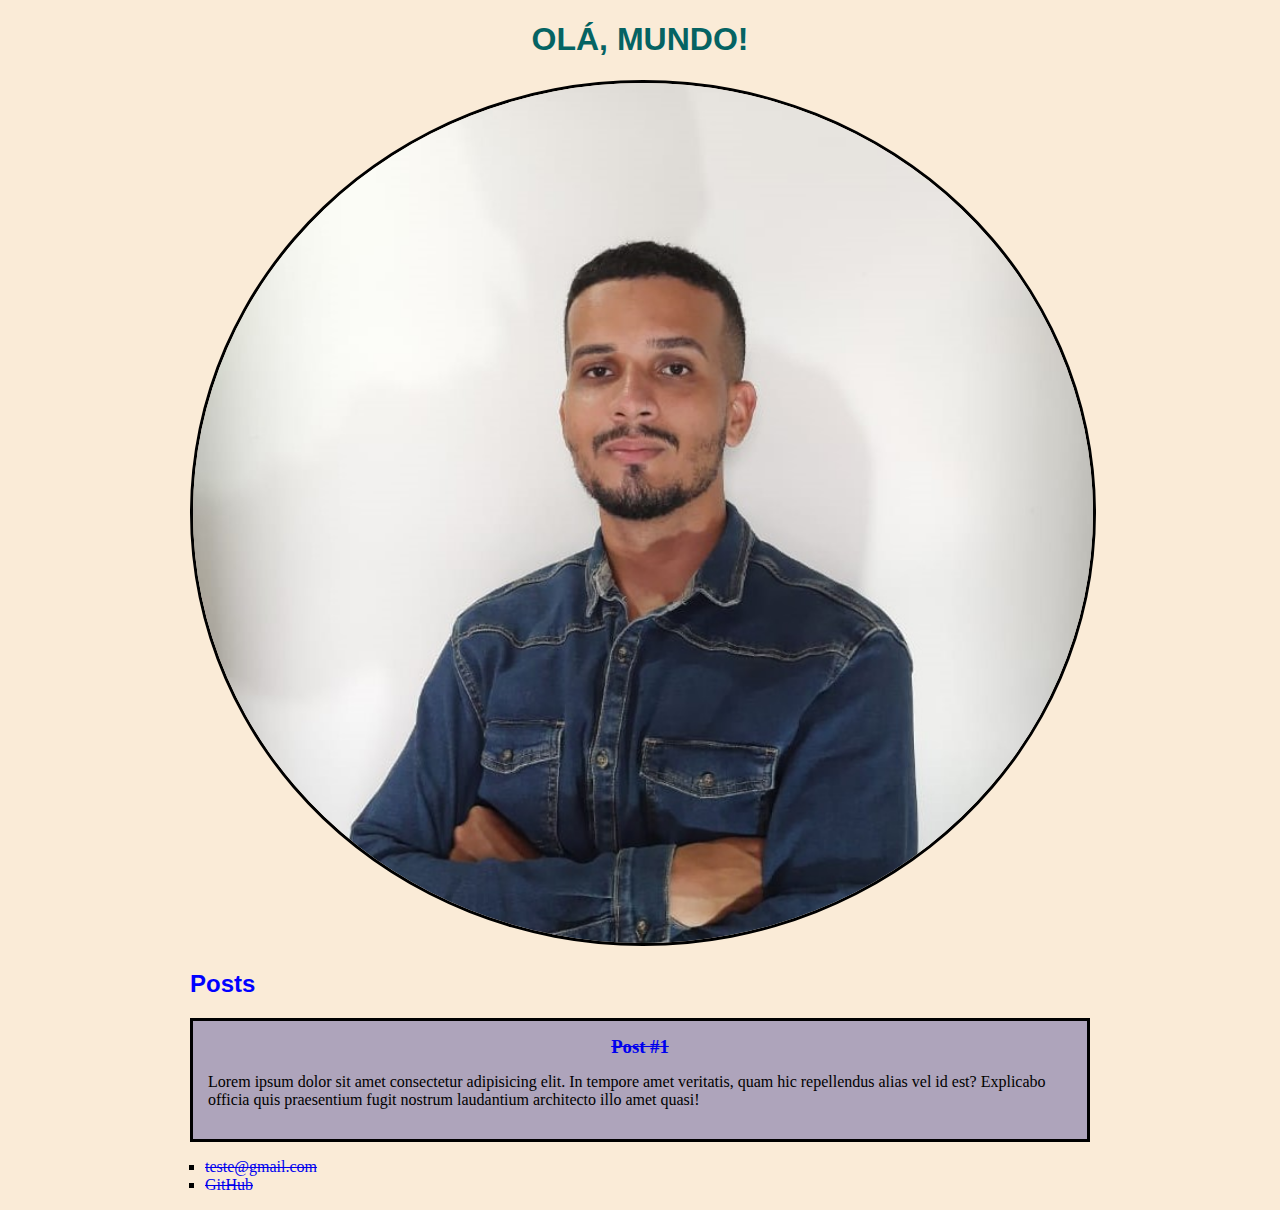
<file: HTML5-CSS3/index.html>
<!DOCTYPE html>
<html lang="pt-br">
<head>
    <meta charset="UTF-8">
    <meta http-equiv="X-UA-Compatible" content="IE=edge">
    <meta name="viewport" content="width=device-width, initial-scale=1.0">
    <link rel="stylesheet" href="style.css">
    <title>João Vianna</title>
</head>
<body>
    <header>
        <h1 id="titulo">Olá, Mundo!</h1>
        <img src="img/joao (2).jpeg" alt="João Vianna" class="foto">
    </header>
    <section>
        <header>
            <h2 class="subtitulo">Posts</h2>
        </header>
        <article class="post">
            <h3 class="titulo_post"><a href="https://github.com/joaofvianna/Dio" target="_blank">Post #1</a></h3>
            <p class="conteudo_post">Lorem ipsum dolor sit amet consectetur adipisicing elit. In tempore amet veritatis, quam hic repellendus alias vel id est? Explicabo officia quis praesentium fugit nostrum laudantium architecto illo amet quasi!</p>
        </article>
    </section>
    <footer>
        <ul class="lista">
            <li><a href="mailto:teste@gmail.com">teste@gmail.com</a></li>
            <li><a href="github.com/joaofvianna" target="_blank">GitHub</a></li>

        </ul>
    </footer>
</body>
</html>
</file>
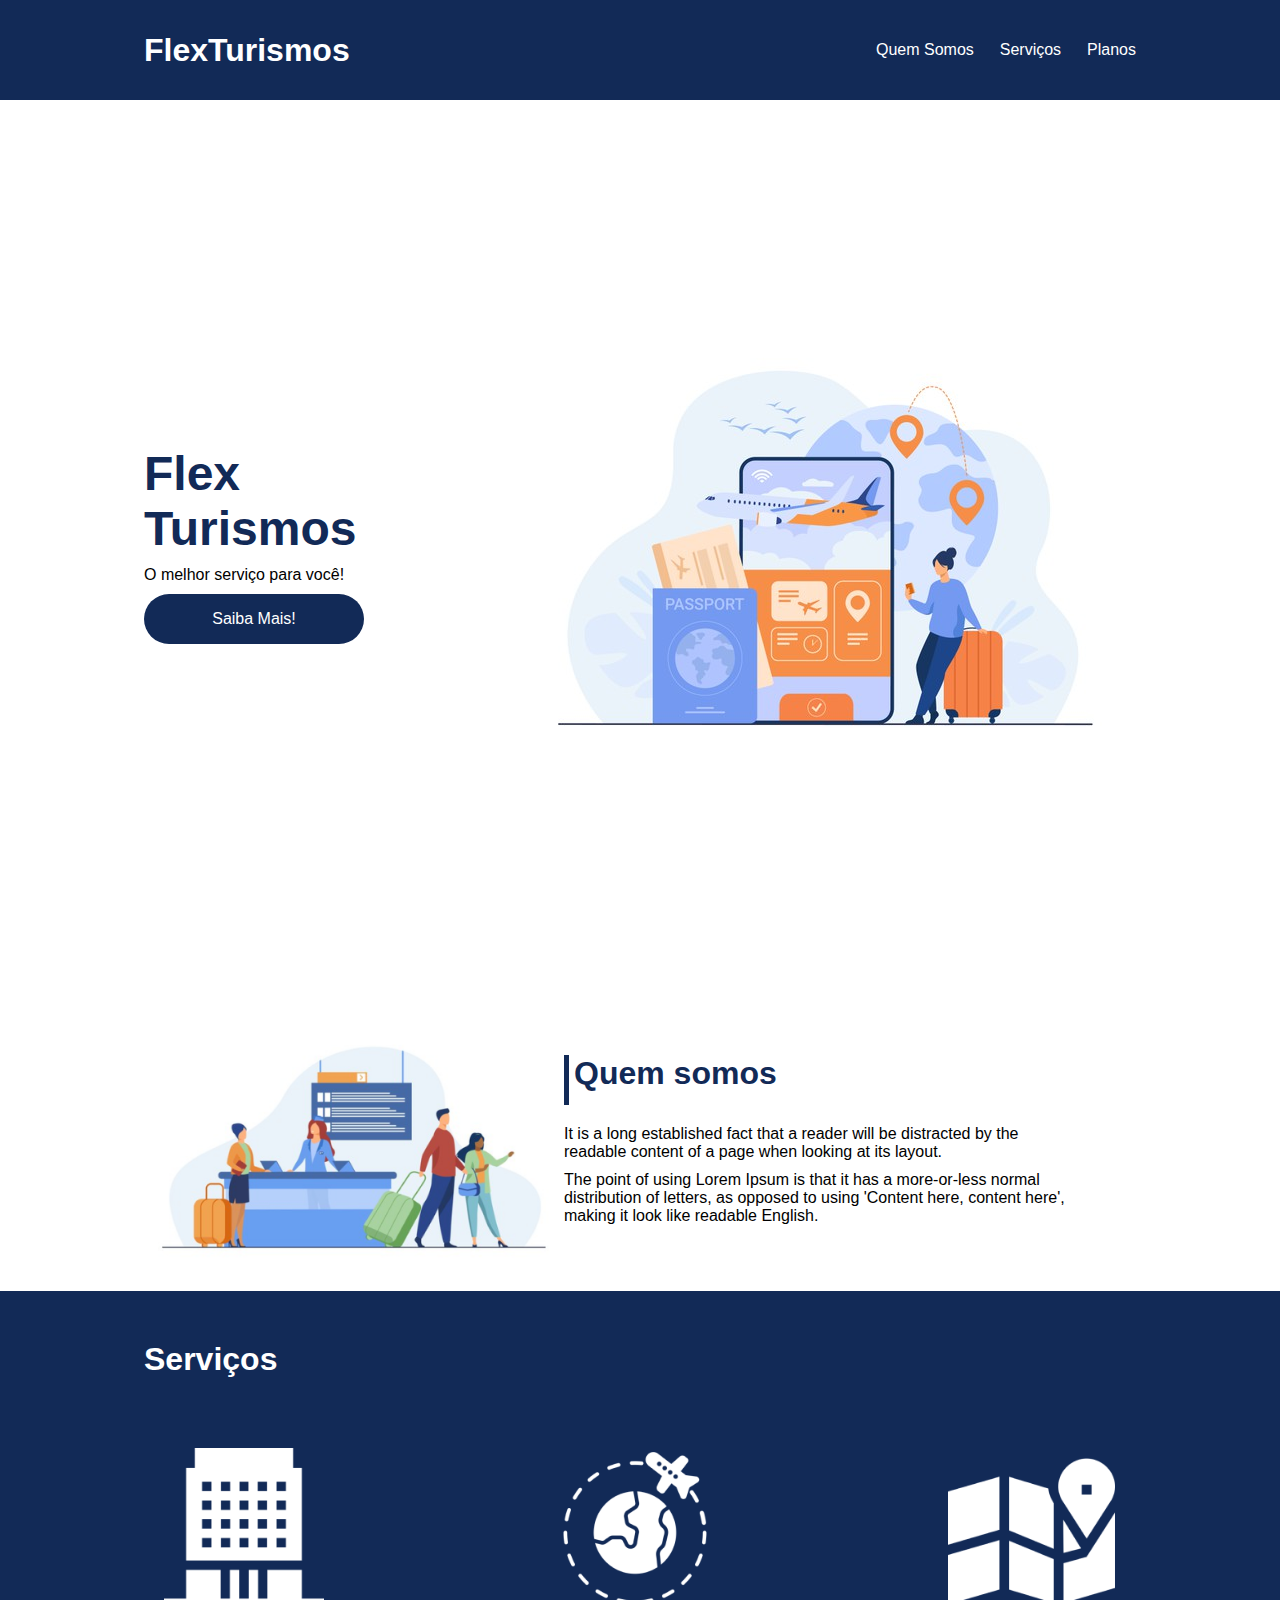
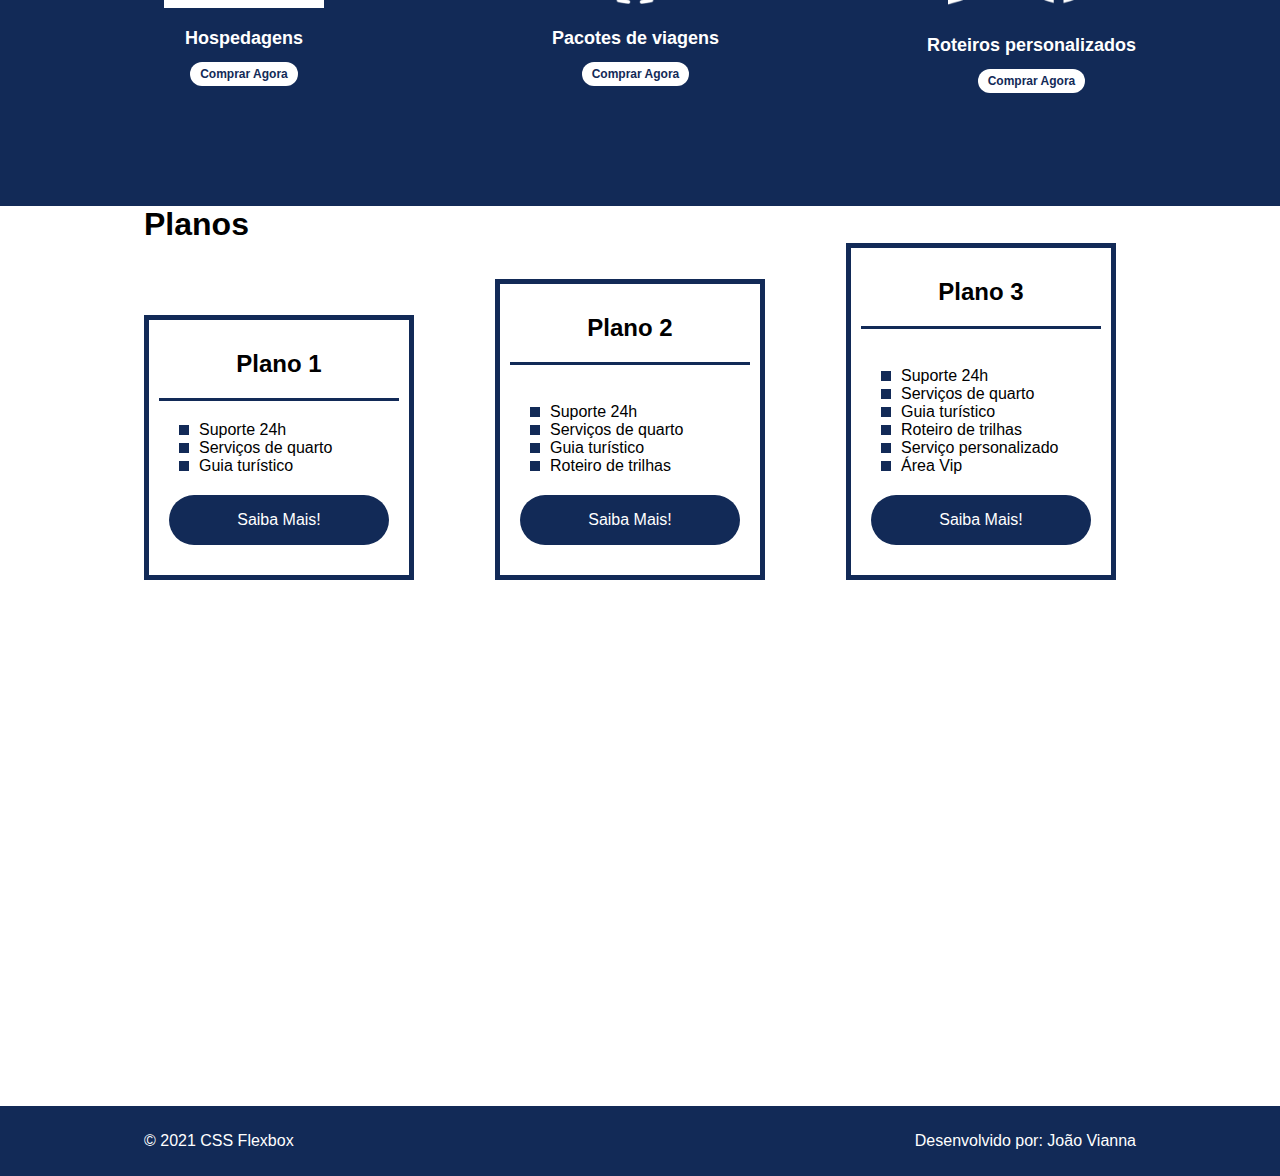
<file: Flexbox/flex-projeto/index.html>
<!DOCTYPE html>
<html lang="pt-br">
<head>
    <meta charset="UTF-8">
    <meta name="viewport" content="width=device-width, initial-scale=1.0">
    <title>Flex Turismos</title>
    <link rel="stylesheet" href="./style.css">
</head>
<body>
    <header>
        <div class="flex-container menu">
            <div>
                <h1>FlexTurismos</h1>
            </div>
            <ul class="list-items">
                <li><a href="#quem-somos">Quem Somos</a></li>
                <li><a href="#servicos">Serviços</a></li>
                <li><a href="#planos">Planos</a></li>
            </ul>
        </div>
    </header>

    <div class="flex-container apresentacao">
        <div class="texto-apresentacao">
            <h1>Flex <br>Turismos</h1>
            <p>O melhor serviço para você!</p>
            <a href="" class="btn">Saiba Mais!</a>
        </div>

        <div>
            <div><img src="./images/0-main.png" alt="banner de apresentação"></div>
        </div>
    </div>

    <div class="flex-container " id="quem-somos">
        <div>
            <h2>Quem somos</h2>
            <p>It is a long established fact that a reader will be distracted by the readable content of a page when looking at its layout. </p>
            <p>The point of using Lorem Ipsum is that it has a more-or-less normal distribution of letters, as opposed to using 'Content here, content here', making it look like readable English.</p>
        </div>

        <div>
            <img src="./images/1-quem-somos.png" alt="balcão de atendimento">
        </div>
    </div>

    <div class="container-externo">
        <div class="flex-container" id="servicos">
            <div>
                <h2>Serviços</h2>
            </div>

            <div class="list-servicos">
                <div class="item-servico">
                    <div><img src="./images/icon-2.png" alt="hospedagens"></div>
                    <p>Hospedagens</p>
                    <a href="#">Comprar Agora</a>
                </div>
                <div  class="item-servico">
                   <div><img src="./images/icon-1.png" alt="pacote de viagens"></div>
                   <p>Pacotes de viagens</p>
                   <a href="#">Comprar Agora</a>
                </div>
                <div class="item-servico">
                    <div><img src="./images/icon-3.png" alt="roteiros personalizados"></div>
                    <p>Roteiros personalizados</p>
                    <a href="#">Comprar Agora</a>
                </div>
            </div>
        </div>
    </div>

    <div class="flex-container" id="planos">

        <div>
            <h2>Planos</h2>
        </div>
            <div class="list-plano">
                <div class="item-plano">
                    <h3>Plano 1</h3>
                    <ul>
                        <li>Suporte 24h</li>
                        <li>Serviços de quarto</li>
                        <li>Guia turístico</li>
                    </ul>
                    <a href="#" class="btn">Saiba Mais!</a>
                </div>
                <div class="item-plano">
                    <h3>Plano 2</h3>
                    <br>
                    <ul>
                        <li>Suporte 24h</li>
                        <li>Serviços de quarto</li>
                        <li>Guia turístico</li>
                        <li>Roteiro de trilhas</li>
                        
                    </ul>
                    <a href="#" class="btn">Saiba Mais!</a>
                </div>
                <div class="item-plano">
                    <h3>Plano 3</h3>
                    <br>
                    <ul>
                        <li>Suporte 24h</li>
                        <li>Serviços de quarto</li>
                        <li>Guia turístico</li>
                        <li>Roteiro de trilhas</li>
                        <li>Serviço personalizado</li>
                        <li>Área Vip</li>
                    </ul>
                    <a href="#" class="btn">Saiba Mais!</a>
                </div>
        </div>
    </div>

    <footer>
        <div class="flex-container footer">
            <p>&copy; 2021 CSS Flexbox</p>
            <p>Desenvolvido por: João Vianna</p>
        </div>
    </footer>
</body>
</html>
</file>
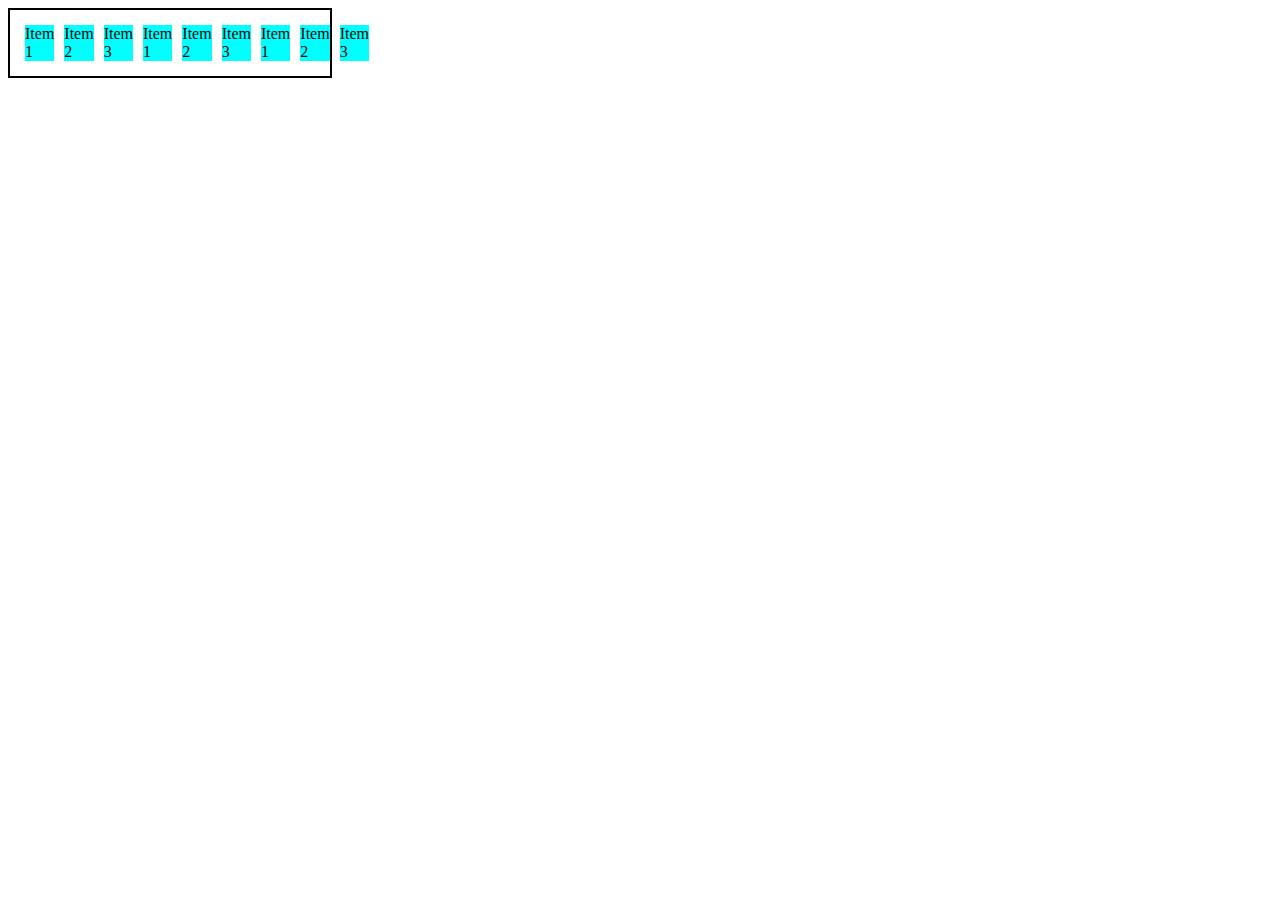
<file: Flexbox/flex01.html>
<!DOCTYPE html>
<html lang="pt-br">
<head>
    <meta charset="UTF-8">
    <meta http-equiv="X-UA-Compatible" content="IE=edge">
    <meta name="viewport" content="width=device-width, initial-scale=1.0">
    <title>Fundamentos - display flex</title>
    <style>
        .flex {
            max-width: 300px;
            padding: 10px;
            border: 2px solid black;
            display: flex;
        }

        .item {
            background-color: aqua;
            margin: 5px;
        }
    </style>
</head>
<body>
    <div class="flex">
        <div class="item">Item 1</div>
        <div class="item">Item 2</div>
        <div class="item">Item 3</div>
        <div class="item">Item 1</div>
        <div class="item">Item 2</div>
        <div class="item">Item 3</div>
        <div class="item">Item 1</div>
        <div class="item">Item 2</div>
        <div class="item">Item 3</div>
    </div>
</body>
</html>
</file>
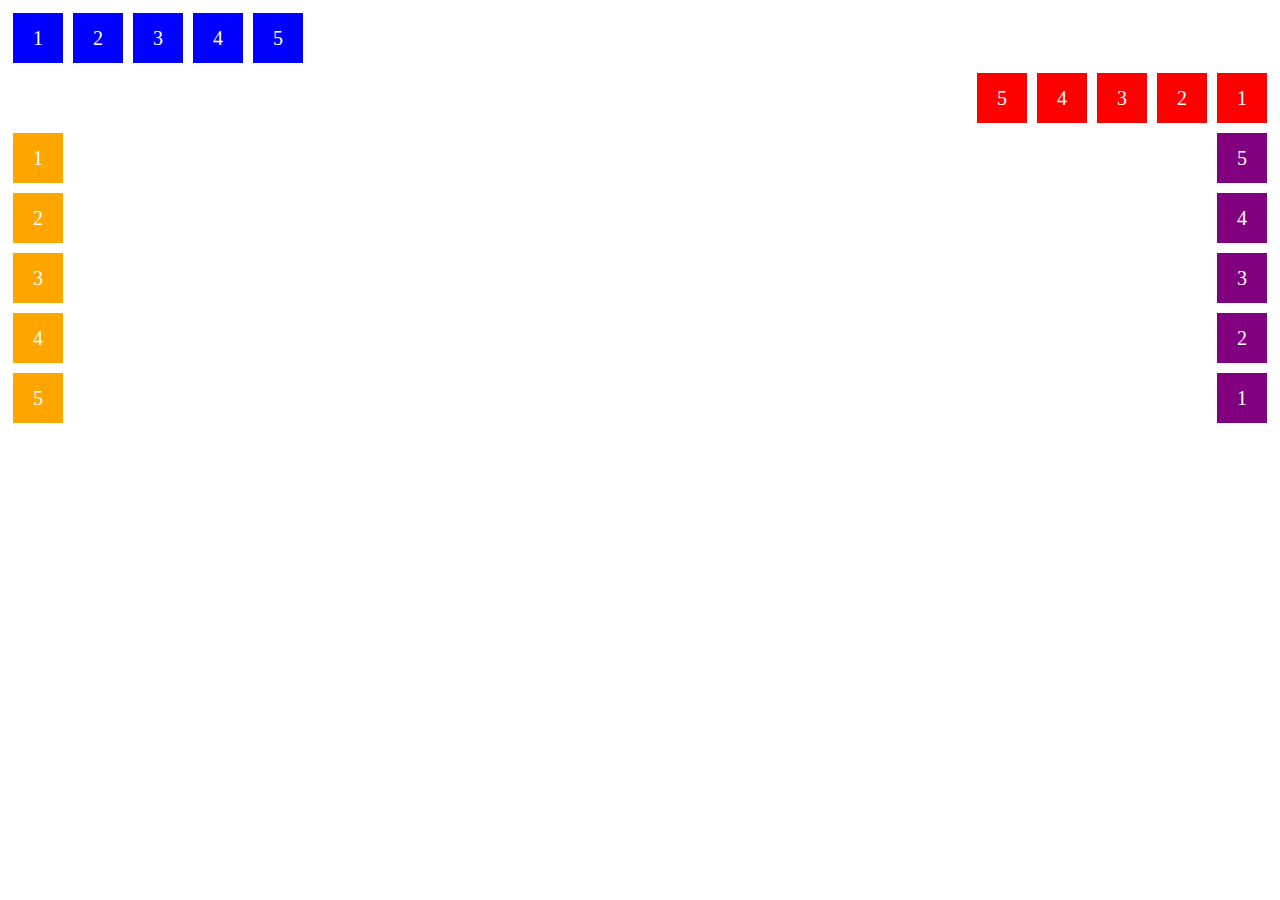
<file: Flexbox/flex02.html>
<!DOCTYPE html>
<html lang="pt-br">
<head>
    <meta charset="UTF-8">
    <meta http-equiv="X-UA-Compatible" content="IE=edge">
    <meta name="viewport" content="width=device-width, initial-scale=1.0">
    <title>Fundamentos - Flex Direction</title>

    <style>
        .flex-container {
            margin: 0;
            padding: 0;
            display: flex;
            list-style: none;
        }

        .flex-item {
            background-color: blue;
            height: 50px;
            width: 50px;
            line-height: 50px;
            font-size: 20px;
            color: white;
            text-align: center;
            margin: 5px;
        }

        .row {
            flex-direction: row;
        }

        .row-reverse {
            flex-direction: row-reverse;
        }

        .row-reverse li {
            background-color: red;
        }

        .column {
            float: left;
            flex-direction: column;
        }

        .column li {
            background-color: orange;
        }

        .column-reverse {
            float: right;
            flex-direction: column-reverse;
        }

        .column-reverse li {
            background-color: purple;
        }
    </style>
</head>
<body>
    <ul class="flex-container row">
        <li class="flex-item">1</li>
        <li class="flex-item">2</li>
        <li class="flex-item">3</li>
        <li class="flex-item">4</li>
        <li class="flex-item">5</li>
    </ul>

    <ul class="flex-container row-reverse">
        <li class="flex-item">1</li>
        <li class="flex-item">2</li>
        <li class="flex-item">3</li>
        <li class="flex-item">4</li>
        <li class="flex-item">5</li>
    </ul>

    <ul class="flex-container column">
        <li class="flex-item">1</li>
        <li class="flex-item">2</li>
        <li class="flex-item">3</li>
        <li class="flex-item">4</li>
        <li class="flex-item">5</li>
    </ul>

    <ul class="flex-container column-reverse">
        <li class="flex-item">1</li>
        <li class="flex-item">2</li>
        <li class="flex-item">3</li>
        <li class="flex-item">4</li>
        <li class="flex-item">5</li>
    </ul>
</body>
</html>
</file>
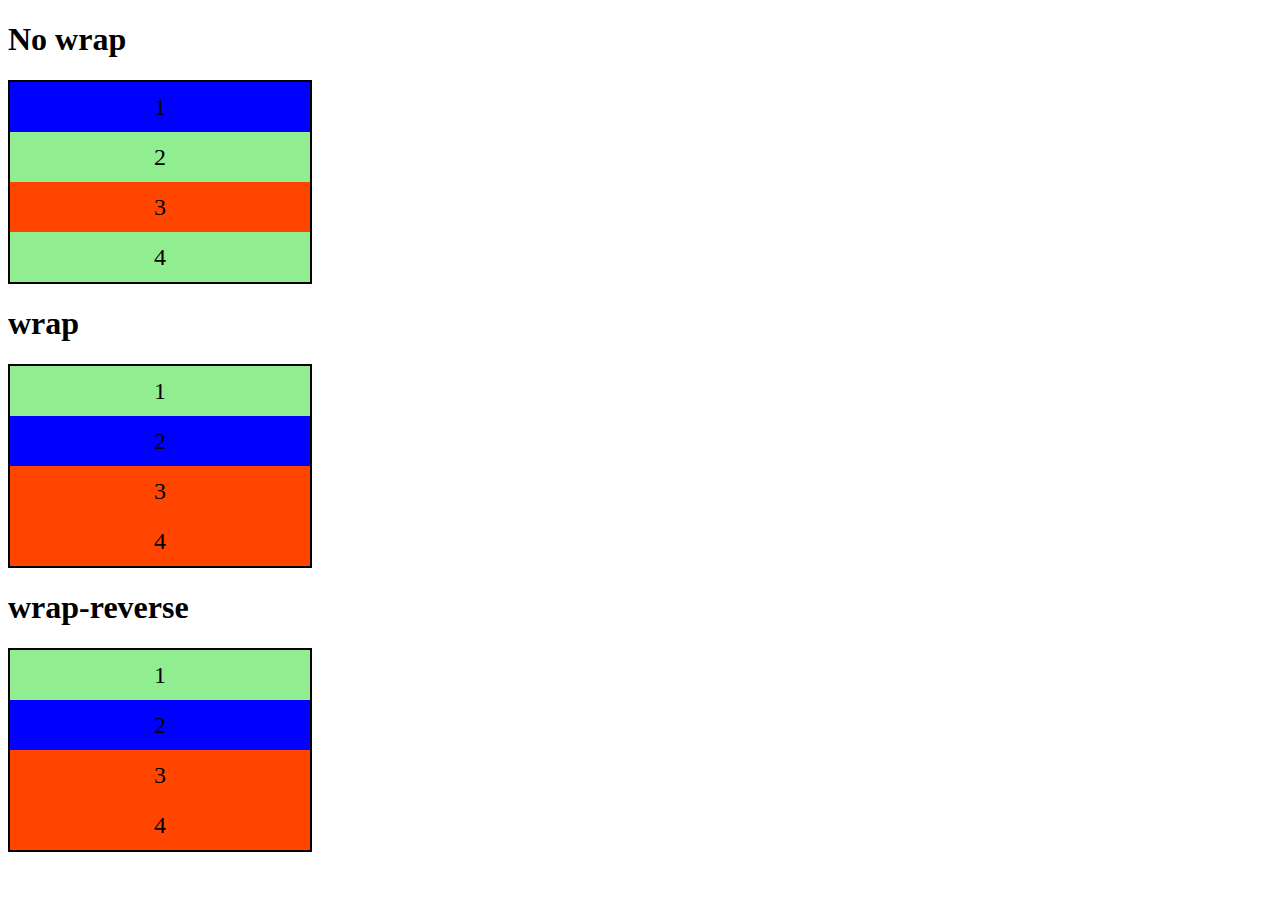
<file: Flexbox/flex03.html>
<!DOCTYPE html>
<html lang="pt-br">
<head>
    <meta charset="UTF-8">
    <meta http-equiv="X-UA-Compatible" content="IE=edge">
    <meta name="viewport" content="width=device-width, initial-scale=1.0">
    <title>Fundamentos - flex wrap</title>
    
    <style>
        .flex-container {
            display: flex;
            
            border: 2px solid black;
            max-width: 300px;
            flex-direction: column;
        }

        .item {
            font-size: 24px;
            height: 50%;
            text-align: center;
            min-width: 100px;
            line-height: 50px;
        }

        .nowrap {
            flex-wrap: nowrap;
        }

        .wrap {
            flex-wrap: wrap;
        }

        .wrap-reverse {
            flex-wrap: wrap-reverse;
        }

        .blue {
            background-color: blue;
        }

        .green {
            background-color: lightgreen;
        }

        .orange {
            background-color: orangered;
        }
    </style>
</head>
<body>
    <h1>No wrap</h1>
    <div class="flex-container nowrap">
        <div class="item blue">1</div>
        <div class="item green">2</div>
        <div class="item orange">3</div>
        <div class="item green">4</div>

    </div>

    <h1>wrap</h1>

    <div class="flex-container wrap">
        <div class="item green">1</div>
        <div class="item blue">2</div>
        <div class="item orange">3</div>
        <div class="item orange">4</div>
        
    </div>

    <h1>wrap-reverse</h1>
    <div class="flex-container wrap-reverse">
        <div class="item green">1</div>
        <div class="item blue">2</div>
        <div class="item orange">3</div>
        <div class="item orange">4</div>
        
    </div>
</body>
</html>
</file>
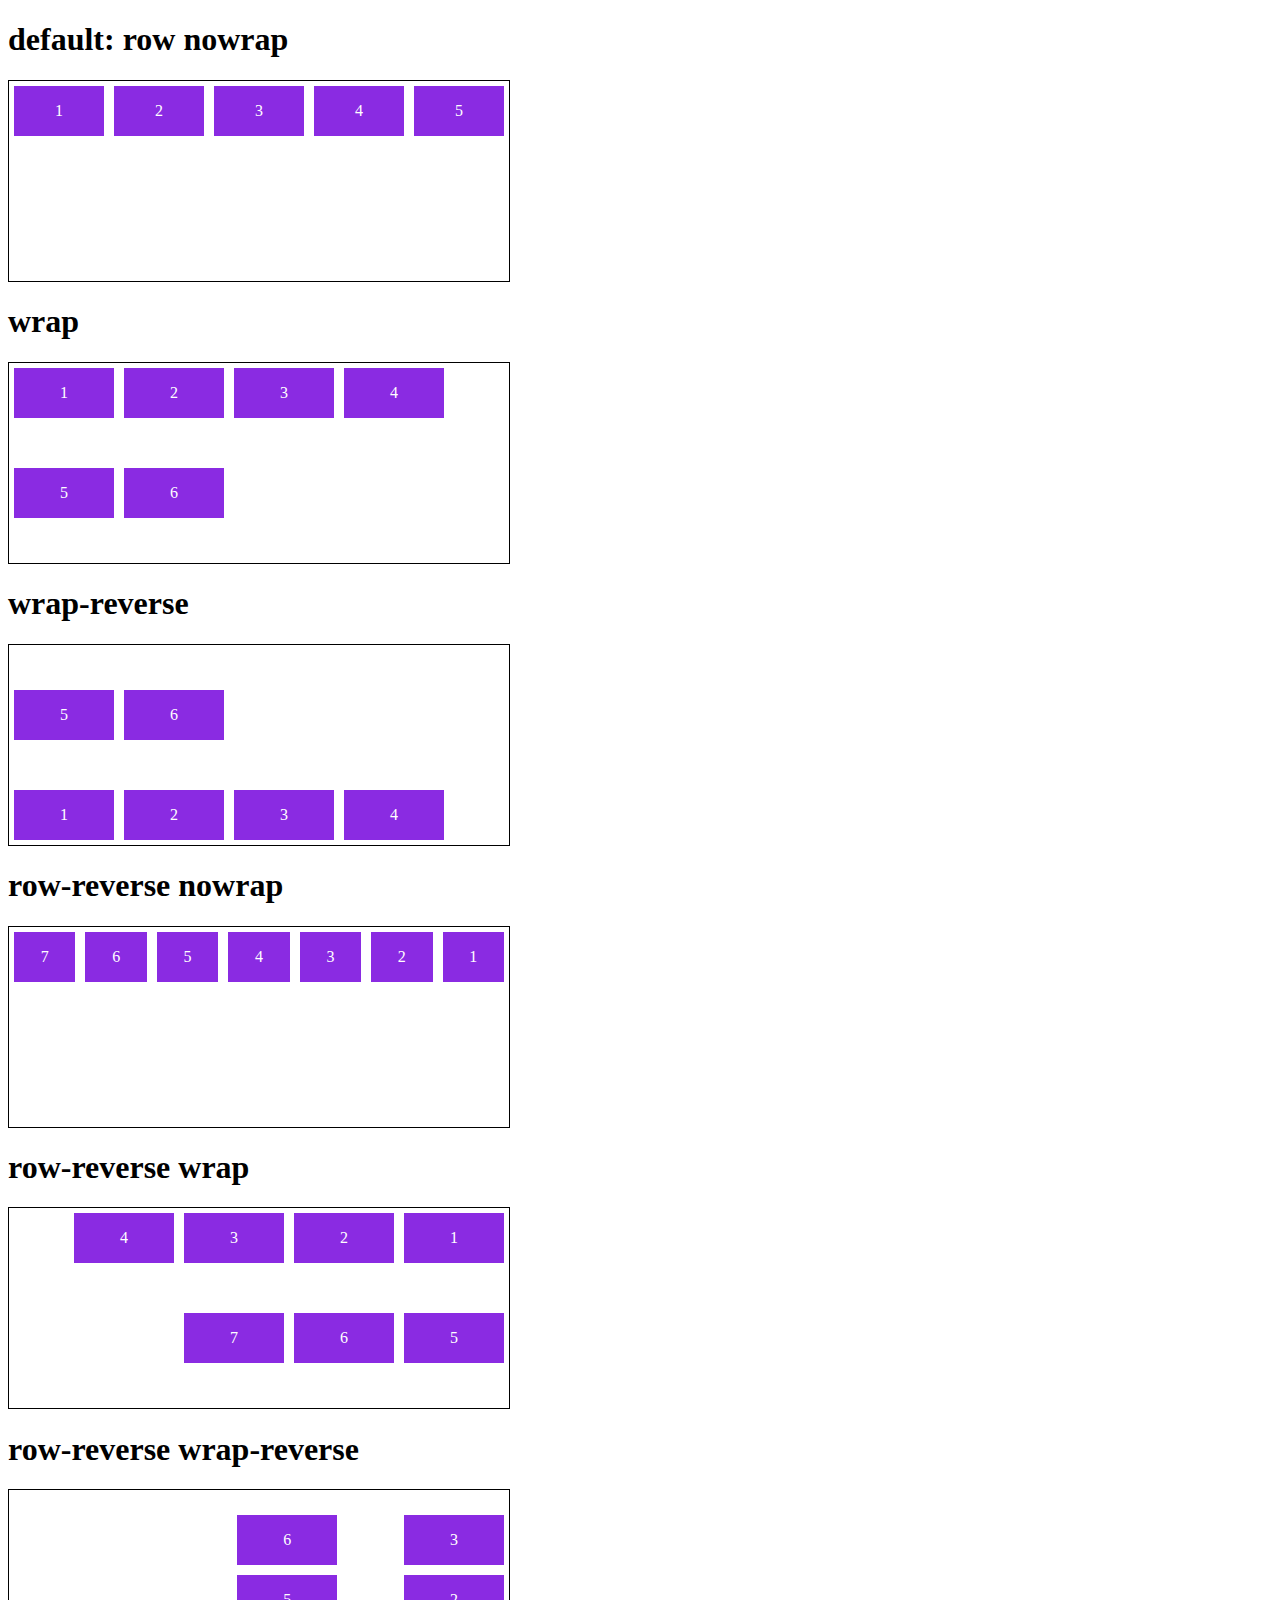
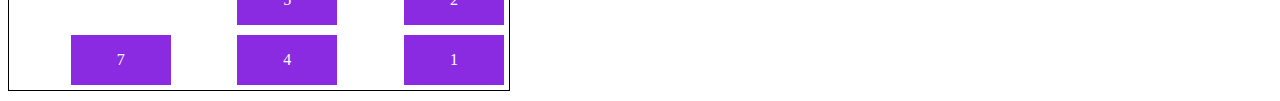
<file: Flexbox/flex04.html>
<!DOCTYPE html>
<html lang="pt-br">
<head>
    <meta charset="UTF-8">
    <meta http-equiv="X-UA-Compatible" content="IE=edge">
    <meta name="viewport" content="width=device-width, initial-scale=1.0">
    <title>Fundamentos - flex flow</title>

    <style>
        .flex-container {
            display: flex;
            margin-bottom: 10px;
            border: 1px solid black;
            max-width: 500px;
            height: 200px;
        }

        .default {
            flex-flow: row nowrap;
        }

        .wrap {
            flex-flow: row wrap;
        }

        .wrap-reverse {
            flex-flow: row wrap-reverse;
        }

        .r-nowrap {
            flex-flow: row-reverse nowrap;
        }

        .r-wrap {
            flex-flow: row-reverse wrap;
        }

        .rr-wrap {
            flex-flow: column-reverse wrap-reverse;
        }

        .item {
            background-color: blueviolet;
            margin: 5px;
            color: white;
            text-align: center;
            width: 100px;
            height: 50px;
            line-height: 50px;
        }
    </style>
</head>
<body>
    <h1>default: row nowrap</h1>
    <div class="flex-container default">
        <div class="item">1</div>
        <div class="item">2</div>
        <div class="item">3</div>
        <div class="item">4</div>
        <div class="item">5</div>
    </div>

    <h1>wrap</h1>
    <div class="flex-container wrap">
        <div class="item">1</div>
        <div class="item">2</div>
        <div class="item">3</div>
        <div class="item">4</div>
        <div class="item">5</div>
        <div class="item">6</div>
    </div>

    <h1>wrap-reverse</h1>
    <div class="flex-container wrap-reverse">
        <div class="item">1</div>
        <div class="item">2</div>
        <div class="item">3</div>
        <div class="item">4</div>
        <div class="item">5</div>
        <div class="item">6</div>
    </div>

    <h1>row-reverse nowrap</h1>
    <div class="flex-container r-nowrap">
        <div class="item">1</div>
        <div class="item">2</div>
        <div class="item">3</div>
        <div class="item">4</div>
        <div class="item">5</div>
        <div class="item">6</div>
        <div class="item">7</div>
    </div>

    <h1>row-reverse wrap</h1>
    <div class="flex-container r-wrap">
        <div class="item">1</div>
        <div class="item">2</div>
        <div class="item">3</div>
        <div class="item">4</div>
        <div class="item">5</div>
        <div class="item">6</div>
        <div class="item">7</div>
    </div>

    <h1>row-reverse wrap-reverse</h1>
    <div class="flex-container rr-wrap">
        <div class="item">1</div>
        <div class="item">2</div>
        <div class="item">3</div>
        <div class="item">4</div>
        <div class="item">5</div>
        <div class="item">6</div>
        <div class="item">7</div>
    </div>
</body>
</html>
</file>
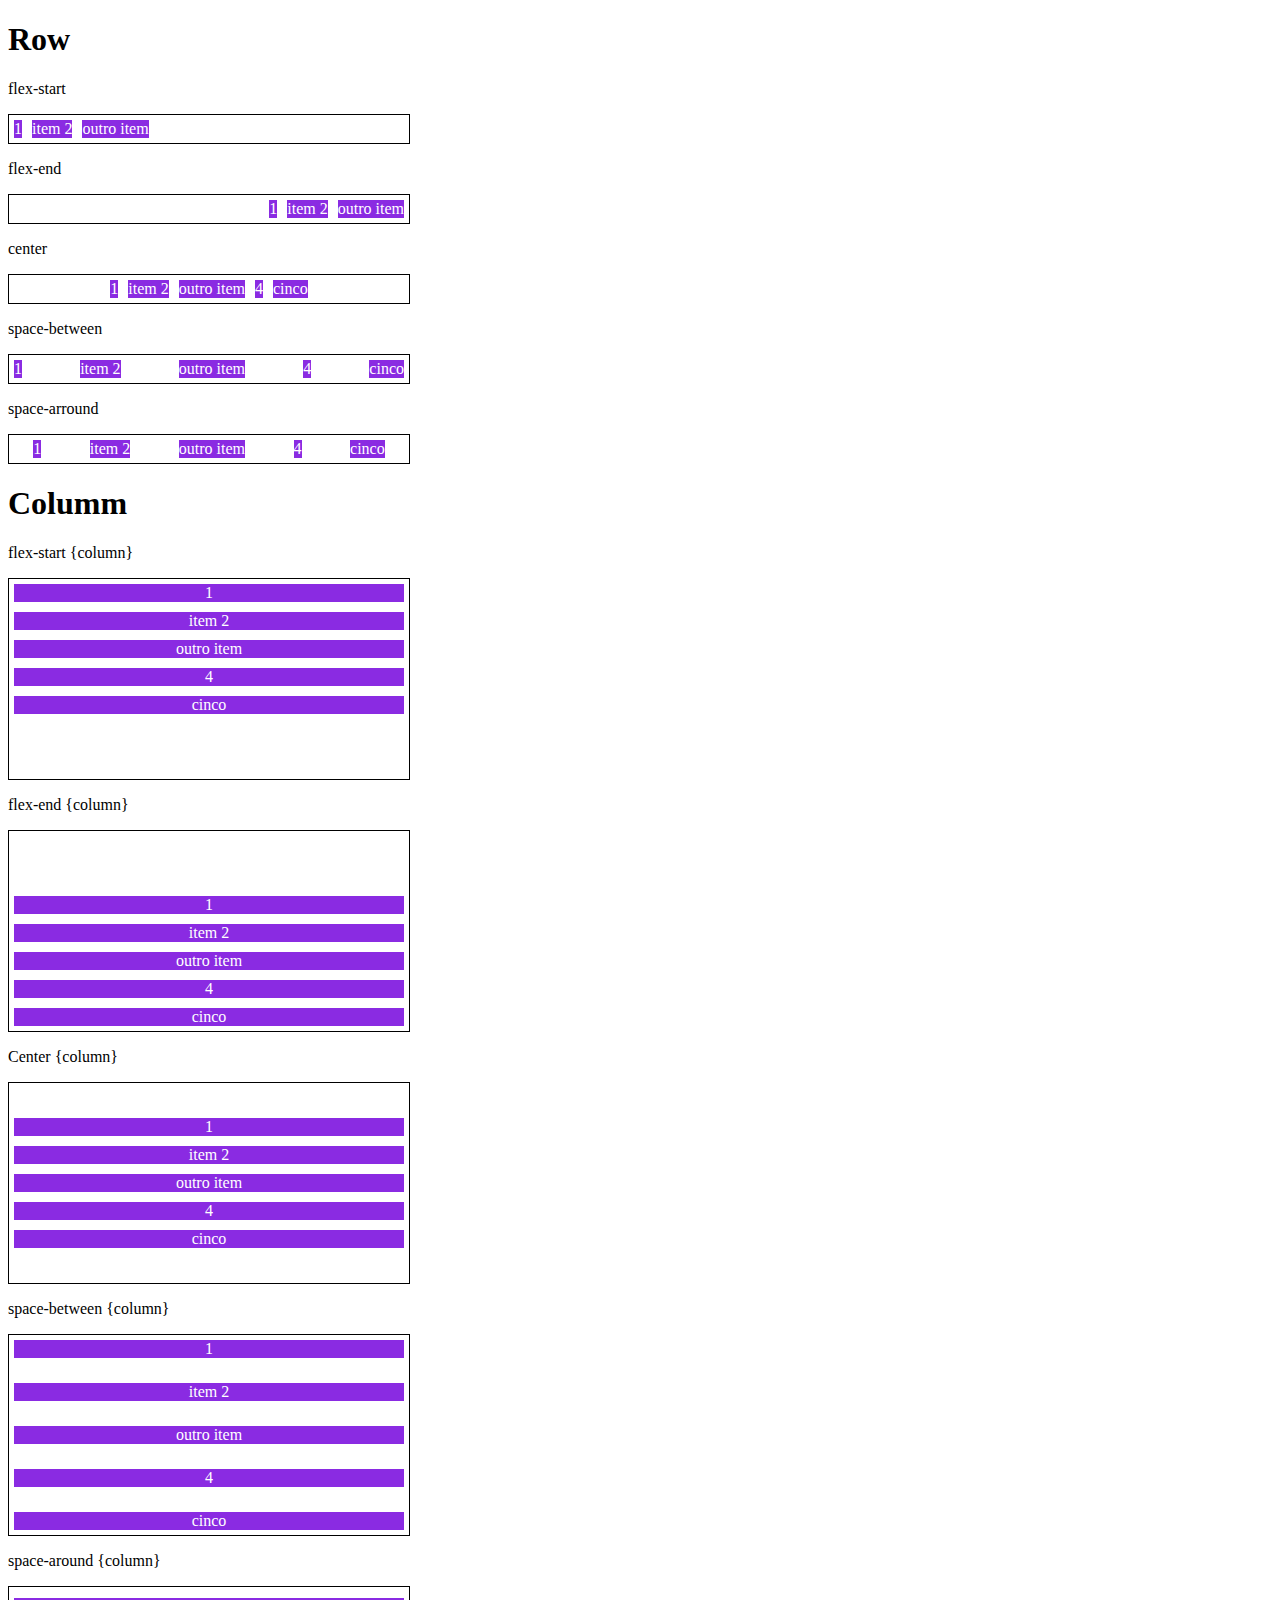
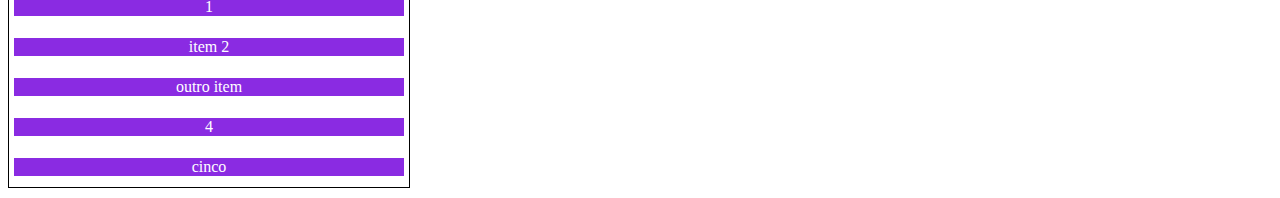
<file: Flexbox/flex05.html>
<!DOCTYPE html>
<html lang="pt-br">
<head>
    <meta charset="UTF-8">
    <meta http-equiv="X-UA-Compatible" content="IE=edge">
    <meta name="viewport" content="width=device-width, initial-scale=1.0">
    <title>Fundamentos - justify- content</title>

    <style>
        .container {
            max-width: 400px;
            border: 1px solid black;
            margin: 0;
            display: flex;
            margin-bottom: 10px;
        }

        .item {
            background-color: blueviolet;
            margin: 5px;
            text-align: center;
            color: white;
        }

        .flex-start {
            justify-content: flex-start;
        }

        .flex-end {
            justify-content: flex-end;
        }

        .center {
            justify-content: center;
        }

        .space-between {
            justify-content: space-between;
        }

        .space-around {
            justify-content: space-around;
        }

        .column {
            flex-direction: column;
            min-height: 200px;
        }
        
    </style>
</head>
<body>

    <h1>Row</h1>

    <p>flex-start</p>
    <section class="container flex-start">
        <div class="item">1</div>
        <div class="item">item 2</div>
        <div class="item">outro item</div>
        
    </section>

    <p>flex-end</p>
    <section class="container flex-end">
        <div class="item">1</div>
        <div class="item">item 2</div>
        <div class="item">outro item</div>
        
    </section>

    <p>center</p>
    <section class="container center">
        <div class="item">1</div>
        <div class="item">item 2</div>
        <div class="item">outro item</div>
        <div class="item">4</div>
        <div class="item">cinco</div>
        
    </section>

    <p>space-between</p>
    <section class="container space-between">
        <div class="item">1</div>
        <div class="item">item 2</div>
        <div class="item">outro item</div>
        <div class="item">4</div>
        <div class="item">cinco</div>
        
    </section>

    <p>space-arround</p>
    <section class="container space-around">
        <div class="item">1</div>
        <div class="item">item 2</div>
        <div class="item">outro item</div>
        <div class="item">4</div>
        <div class="item">cinco</div>
        
    </section>

    <h1>Columm</h1>

    <p>flex-start {column}</p>
    <section class="container flex-start column">
        <div class="item">1</div>
        <div class="item">item 2</div>
        <div class="item">outro item</div>
        <div class="item">4</div>
        <div class="item">cinco</div>
    </section>

    <p>flex-end {column}</p>
    <section class="container flex-end column">
        <div class="item">1</div>
        <div class="item">item 2</div>
        <div class="item">outro item</div>
        <div class="item">4</div>
        <div class="item">cinco</div>
    </section>

    <p>Center {column}</p>
    <section class="container center column">
        <div class="item">1</div>
        <div class="item">item 2</div>
        <div class="item">outro item</div>
        <div class="item">4</div>
        <div class="item">cinco</div>
    </section>

    <p>space-between {column}</p>
    <section class="container space-between column">
        <div class="item">1</div>
        <div class="item">item 2</div>
        <div class="item">outro item</div>
        <div class="item">4</div>
        <div class="item">cinco</div>
    </section>

    <p>space-around {column}</p>
    <section class="container space-around column">
        <div class="item">1</div>
        <div class="item">item 2</div>
        <div class="item">outro item</div>
        <div class="item">4</div>
        <div class="item">cinco</div>
    </section>
</body>
</body>
</html>
</file>
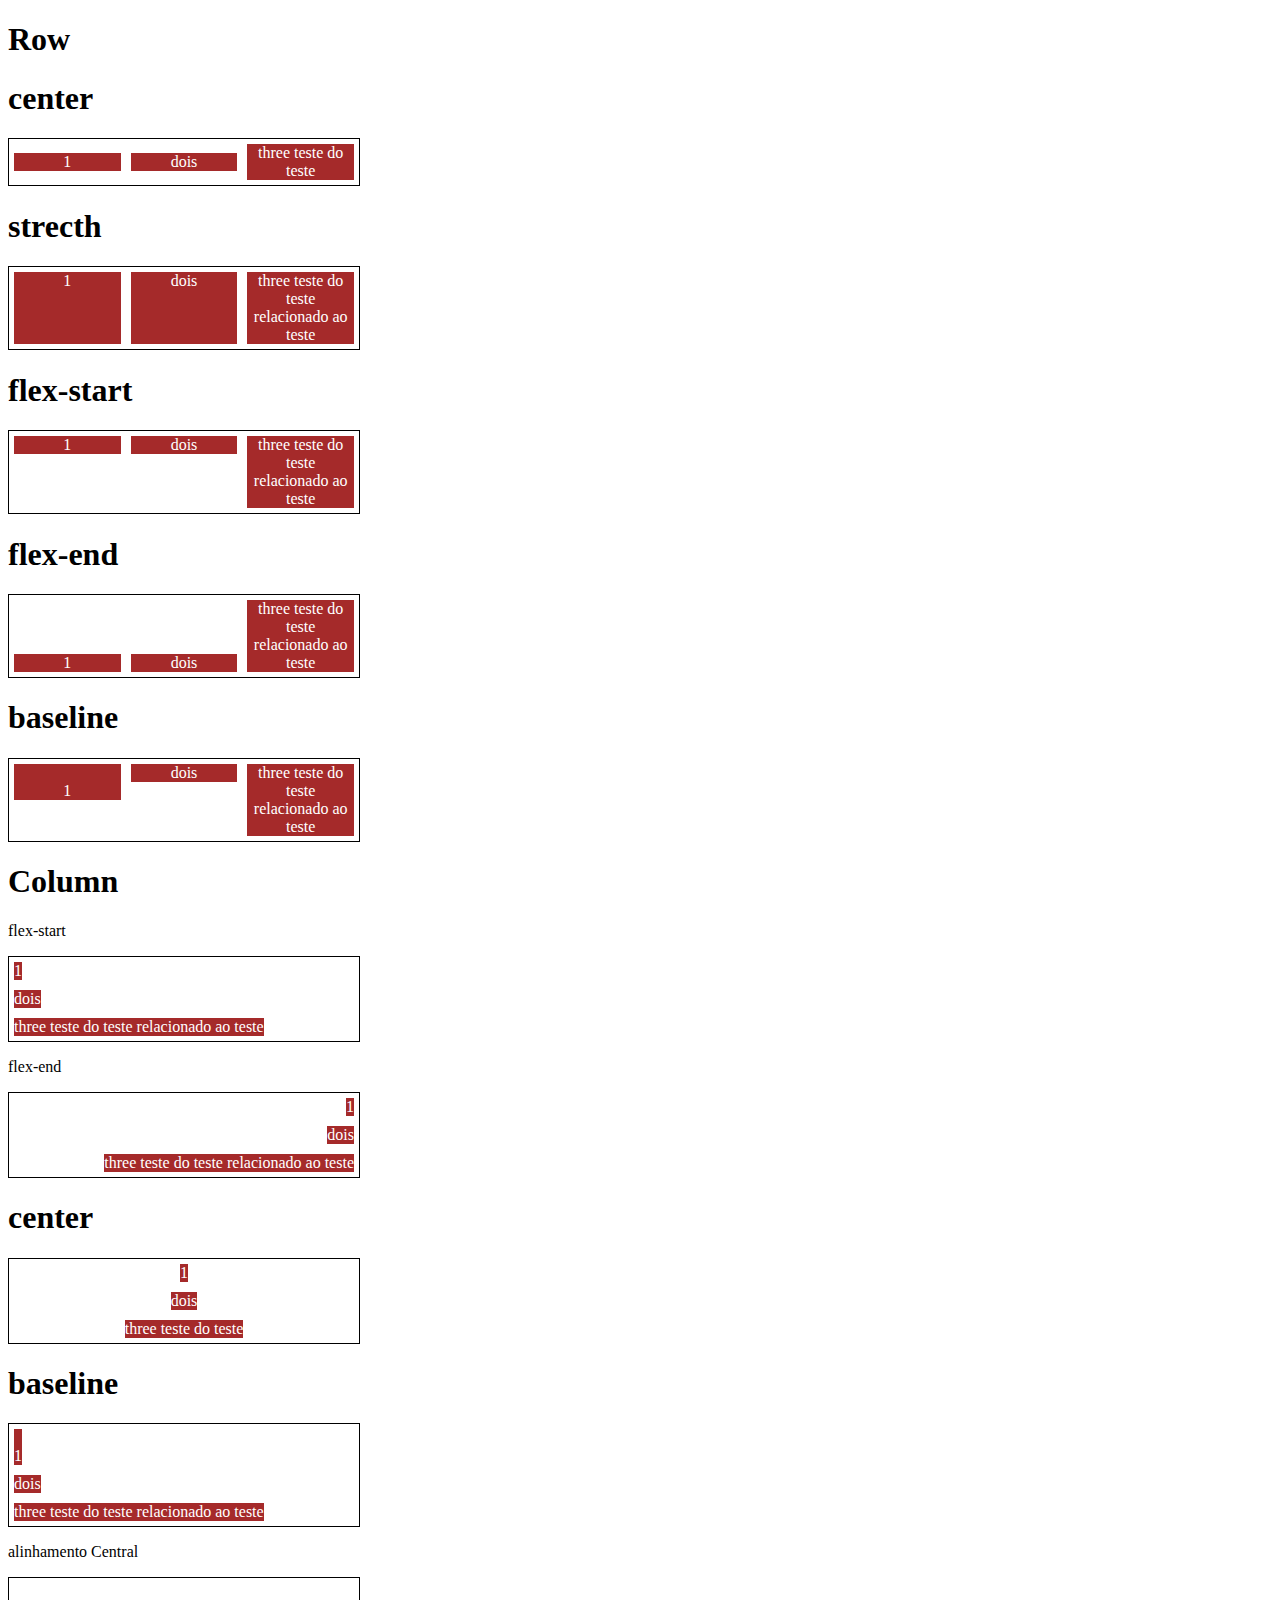
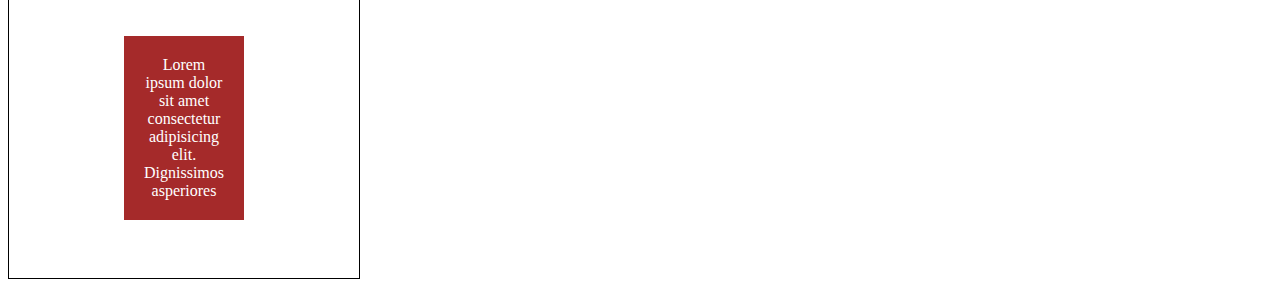
<file: Flexbox/flex06.html>
<!DOCTYPE html>
<html lang="pt-br">
<head>
    <meta charset="UTF-8">
    <meta http-equiv="X-UA-Compatible" content="IE=edge">
    <meta name="viewport" content="width=device-width, initial-scale=1.0">
    <title>Fundamentos - align items</title>
    
    <style>
        .container {
            max-width: 350px;
            border: 1px solid black;
            display: flex;
        }

        .item {
            background-color: brown;
            margin: 5px;
            color:  white;
            text-align: center;
            flex: 1;
        }

        .flex {
            flex: 1;
        }

        .center {
            align-items: center;
        }

        .stretch {
            align-items: stretch;
        }

        .flex-start {
            align-items: flex-start;
        }

        .flex-end {
            align-items: flex-end;
        }

        .baseline {
            align-items: baseline;
        }

        .column {
            flex-direction: column;
        }

        .central {
            height: 300px;
            justify-content: center;
            
        }

        .central .item {
            flex: 0;
            padding: 20px;
        }
    </style>
</head>
<body>

    <h1>Row</h1>
    <h1>center</h1>
    <section class="container center flex">
        <div class="item">1</div>
        <div class="item">dois</div>
        <div class="item">three teste do teste</div>
    </section>

    <h1>strecth</h1>
    <section class="container center stretch">
        <div class="item">1</div>
        <div class="item">dois</div>
        <div class="item">three teste do teste relacionado ao teste</div>
    </section>

    <h1>flex-start</h1>
    <section class="container center flex-start">
        <div class="item">1</div>
        <div class="item">dois</div>
        <div class="item">three teste do teste relacionado ao teste</div>
    </section>

    <h1>flex-end</h1>
    <section class="container center flex-end">
        <div class="item">1</div>
        <div class="item">dois</div>
        <div class="item">three teste do teste relacionado ao teste</div>
    </section>

    <h1>baseline</h1>
    <section class="container center baseline">
        <div class="item"><br>1</div>
        <div class="item">dois</div>
        <div class="item">three teste do teste relacionado ao teste</div>
    </section>

    
    <h1>Column</h1>

    <p>flex-start</p>
    <section class="container center flex-start column">
        <div class="item">1</div>
        <div class="item">dois</div>
        <div class="item">three teste do teste relacionado ao teste</div>
    </section>

    <p>flex-end</p>
    <section class="container center flex-end column">
        <div class="item">1</div>
        <div class="item">dois</div>
        <div class="item">three teste do teste relacionado ao teste</div>
    </section>

    <h1>center</h1>
    <section class="container center flex column">
        <div class="item">1</div>
        <div class="item">dois</div>
        <div class="item">three teste do teste</div>
    </section>

    <h1>baseline</h1>
    <section class="container center baseline column">
        <div class="item"><br>1</div>
        <div class="item">dois</div>
        <div class="item">three teste do teste relacionado ao teste</div>
    </section>

    <p>alinhamento Central</p>
    <section class="container central center">
        <div class="item">Lorem ipsum dolor sit amet consectetur adipisicing elit. Dignissimos asperiores</div>
    </section>
</body>
</html>
</file>
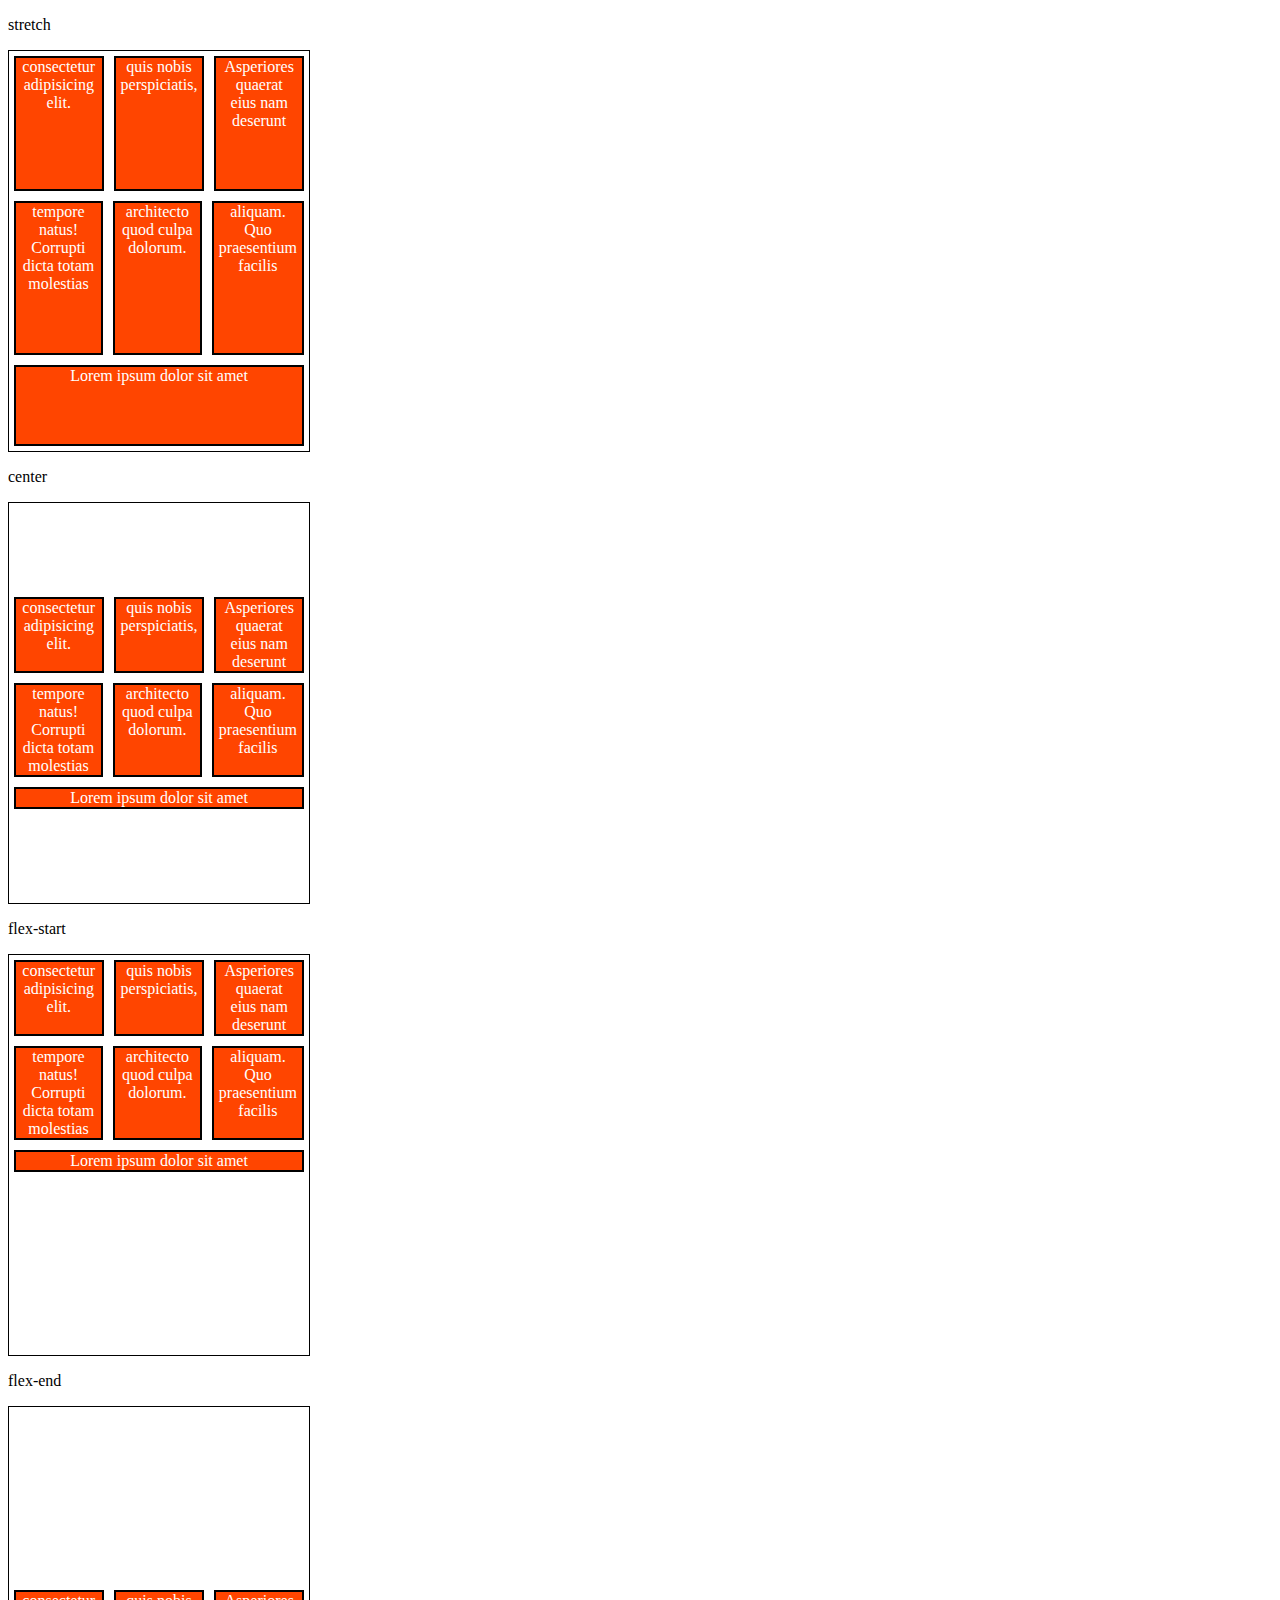
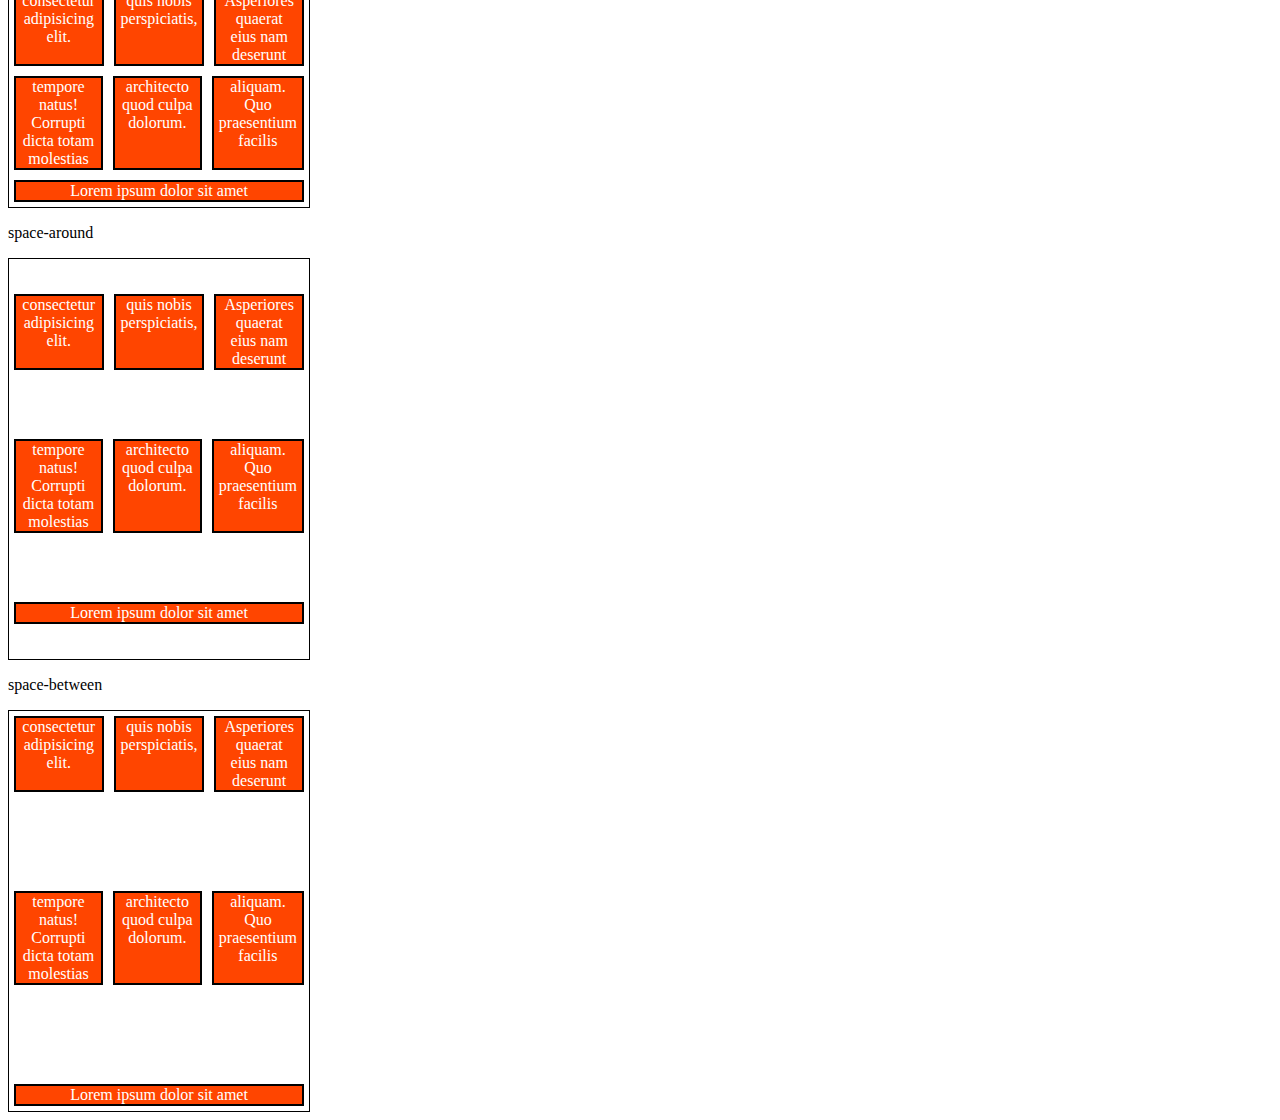
<file: Flexbox/flex07.html>
<!DOCTYPE html>
<html lang="pt-br">
<head>
    <meta charset="UTF-8">
    <meta http-equiv="X-UA-Compatible" content="IE=edge">
    <meta name="viewport" content="width=device-width, initial-scale=1.0">
    <title>Fundamentos - align content</title>

    <style>
        .container {
            height: 400px;
            max-width: 300px;
            
            display: flex;
            flex-wrap: wrap;
            border: 1px solid black;
        }

        .item {
            background-color: orangered;
            padding: 0 5px;
            margin: 5px;
            flex: 1;
            text-align: center;
            color: white;
            border: 2px solid black;
        }

        .stretch {
            align-content: stretch;
        }

        .center {
            align-content: center;
        }

        .flex-start {
            align-content: flex-start;
        }

        .flex-end {
            align-content: flex-end;
        }

        .space-around {
            align-content: space-around;
        }

        .space-between {
            align-content: space-between;
        }
    </style>
</head>
<body>

    <p>stretch</p>
    <div class="container strecth">
        <div class="item"> consectetur adipisicing elit. </div>
        <div class="item">quis nobis perspiciatis,</div>
        <div class="item">Asperiores quaerat eius nam deserunt</div>
        <div class="item">tempore natus! Corrupti dicta totam molestias  </div>
        <div class="item">architecto quod culpa dolorum.</div>
        <div class="item">aliquam. Quo praesentium facilis</div>
        <div class="item">Lorem ipsum dolor sit amet</div>
    </div>

    <p>center</p>
    <div class="container center">
        <div class="item"> consectetur adipisicing elit. </div>
        <div class="item">quis nobis perspiciatis,</div>
        <div class="item">Asperiores quaerat eius nam deserunt</div>
        <div class="item">tempore natus! Corrupti dicta totam molestias  </div>
        <div class="item">architecto quod culpa dolorum.</div>
        <div class="item">aliquam. Quo praesentium facilis</div>
        <div class="item">Lorem ipsum dolor sit amet</div>
    </div>

    <p>flex-start</p>
    <div class="container flex-start">
        <div class="item"> consectetur adipisicing elit. </div>
        <div class="item">quis nobis perspiciatis,</div>
        <div class="item">Asperiores quaerat eius nam deserunt</div>
        <div class="item">tempore natus! Corrupti dicta totam molestias  </div>
        <div class="item">architecto quod culpa dolorum.</div>
        <div class="item">aliquam. Quo praesentium facilis</div>
        <div class="item">Lorem ipsum dolor sit amet</div>
    </div>

    <p>flex-end</p>
    <div class="container flex-end">
        <div class="item"> consectetur adipisicing elit. </div>
        <div class="item">quis nobis perspiciatis,</div>
        <div class="item">Asperiores quaerat eius nam deserunt</div>
        <div class="item">tempore natus! Corrupti dicta totam molestias  </div>
        <div class="item">architecto quod culpa dolorum.</div>
        <div class="item">aliquam. Quo praesentium facilis</div>
        <div class="item">Lorem ipsum dolor sit amet</div>
    </div>

    <p>space-around</p>
    <div class="container space-around">
        <div class="item"> consectetur adipisicing elit. </div>
        <div class="item">quis nobis perspiciatis,</div>
        <div class="item">Asperiores quaerat eius nam deserunt</div>
        <div class="item">tempore natus! Corrupti dicta totam molestias  </div>
        <div class="item">architecto quod culpa dolorum.</div>
        <div class="item">aliquam. Quo praesentium facilis</div>
        <div class="item">Lorem ipsum dolor sit amet</div>
    </div>

    <p>space-between</p>
    <div class="container space-between">
        <div class="item"> consectetur adipisicing elit. </div>
        <div class="item">quis nobis perspiciatis,</div>
        <div class="item">Asperiores quaerat eius nam deserunt</div>
        <div class="item">tempore natus! Corrupti dicta totam molestias  </div>
        <div class="item">architecto quod culpa dolorum.</div>
        <div class="item">aliquam. Quo praesentium facilis</div>
        <div class="item">Lorem ipsum dolor sit amet</div>
    </div>
</body>
</html>
</file>
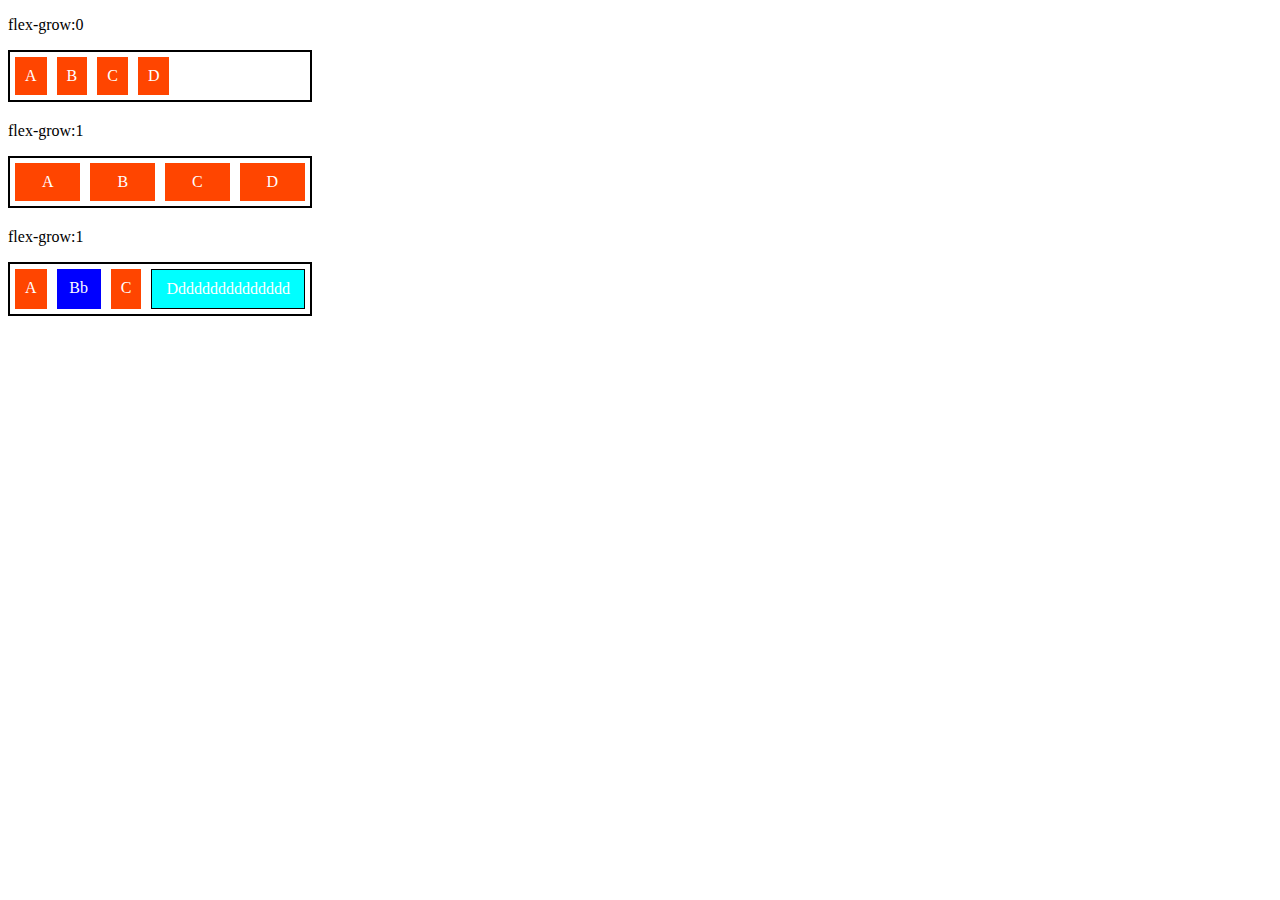
<file: Flexbox/flex08.html>
<!DOCTYPE html>
<html lang="pt-br">
<head>
    <meta charset="UTF-8">
    <meta http-equiv="X-UA-Compatible" content="IE=edge">
    <meta name="viewport" content="width=device-width, initial-scale=1.0">
    <title>Fundamentos - flex grow</title>

    <style>
        .flex-container {
            display: flex;
            border: 2px solid black;
            max-width: 300px;
            margin-bottom: 20px; 
        }

        .item {
            background-color: orangered;
            margin: 5px;
            padding: 10px;
            text-align: center;
            color: white;
        }

        .fg-0 {
            flex-grow: 0;
        }

        .fg-1 {
            flex-grow: 1;
        }

        .fg-2 {
            flex-grow: 2;
            background-color: blue;
        }

        .fg-3 {
            flex-grow: 3;
            background-color: aqua;
            border: 1px solid black;
        }
    </style>
</head>
<body>
    <p>flex-grow:0</p>
    <div class="flex-container">
        <div class="item fg-0">A</div>
        <div class="item fg-0">B</div>
        <div class="item fg-0">C</div>
        <div class="item fg-0">D</div>
    </div>

    <p>flex-grow:1</p>
    <div class="flex-container">
        <div class="item fg-1">A</div>
        <div class="item fg-1">B</div>
        <div class="item fg-1">C</div>
        <div class="item fg-1">D</div>
    </div>

    <p>flex-grow:1</p>
    <div class="flex-container">
        <div class="item fg-0">A</div>
        <div class="item fg-2">Bb</div>
        <div class="item fg-0">C</div>
        <div class="item fg-3">Ddddddddddddddd</div>
    </div>
</body>
</html>
</file>
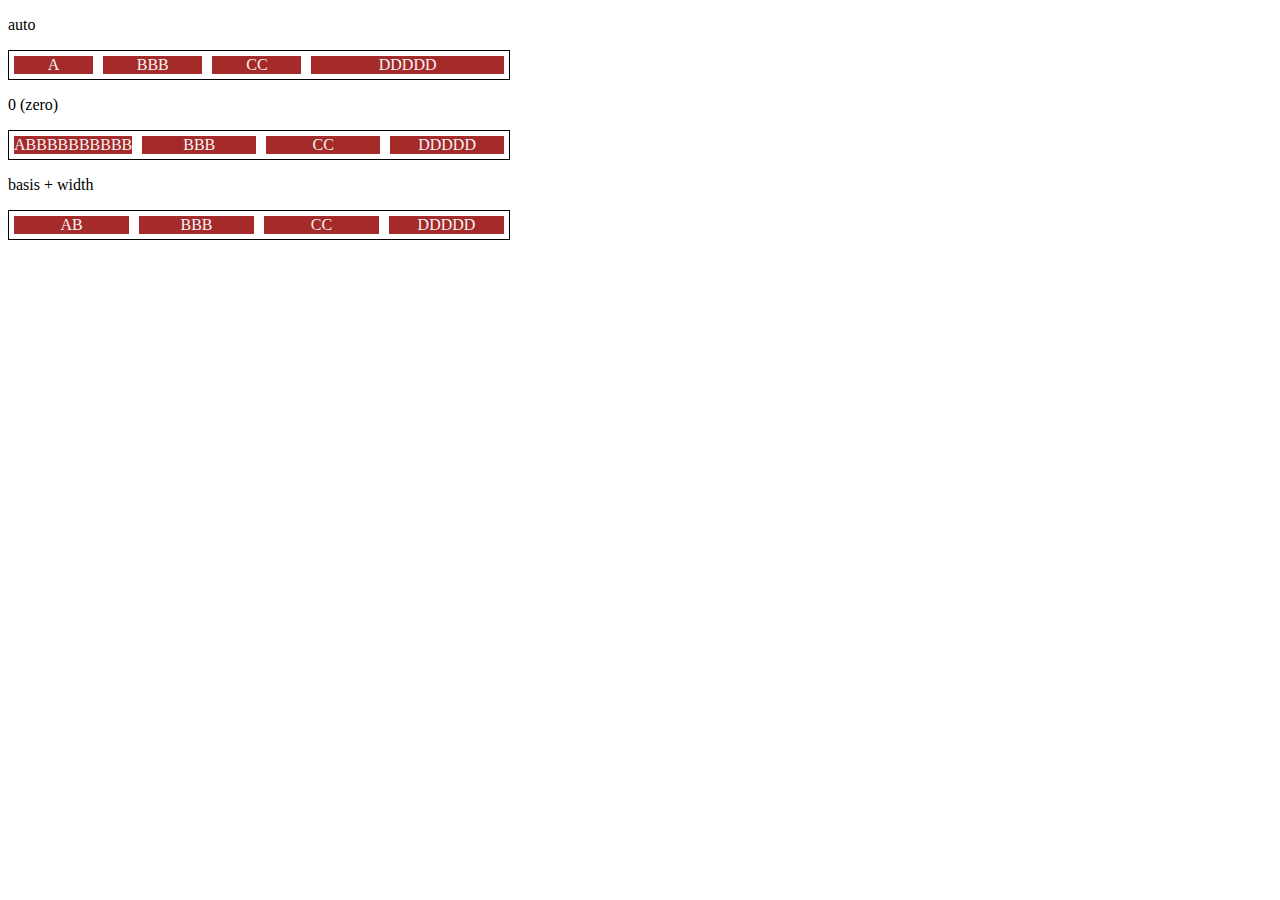
<file: Flexbox/flex09.html>
<!DOCTYPE html>
<html lang="pt-br">
<head>
    <meta charset="UTF-8">
    <meta http-equiv="X-UA-Compatible" content="IE=edge">
    <meta name="viewport" content="width=device-width, initial-scale=1.0">
    <title>Fundamentos - flex basis</title>

    <style>
        .flex-container {
            max-width: 500px;
            border: 1px solid black;
            display: flex;
        }

        .item {
            background-color: brown;
            color: whitesmoke;
            text-align: center;
            margin: 5px;
        }

        .bauto {
            flex-basis: auto;
        }

        .fg-0 {
            flex-grow: 0;
        }

        .fg-1 {
            flex-grow: 1;
        }

        .fg-2 {
            flex-grow: 2;
        }

        .baut-0 {
            flex-basis: 0;
        }

        .w100 {
            flex-basis: 100px;
        }
    </style>
</head>
<body>

    <p>auto</p>
    <div class="flex-container">
        <div class="item bauto fg-1">A</div>
        <div class="item bauto fg-1">BBB</div>
        <div class="item bauto fg-1">CC</div>
        <div class="item bauto fg-2">DDDDD</div>
    </div>

    <p>0 (zero)</p>

    <div class="flex-container">
        <div class="item baut-0 fg-1">ABBBBBBBBBB</div>
        <div class="item baut-0 fg-1">BBB</div>
        <div class="item baut-0 fg-1">CC</div>
        <div class="item baut-0 fg-1">DDDDD</div>
    </div>

    <p>basis + width</p>

    <div class="flex-container">
        <div class="item baut-0 w100 fg-2">AB</div>
        <div class="item baut-0 w100 fg-2">BBB</div>
        <div class="item baut-0 w100 fg-2">CC</div>
        <div class="item baut-0 w100 fg-2">DDDDD</div>
    </div>
</body>
</html>
</file>
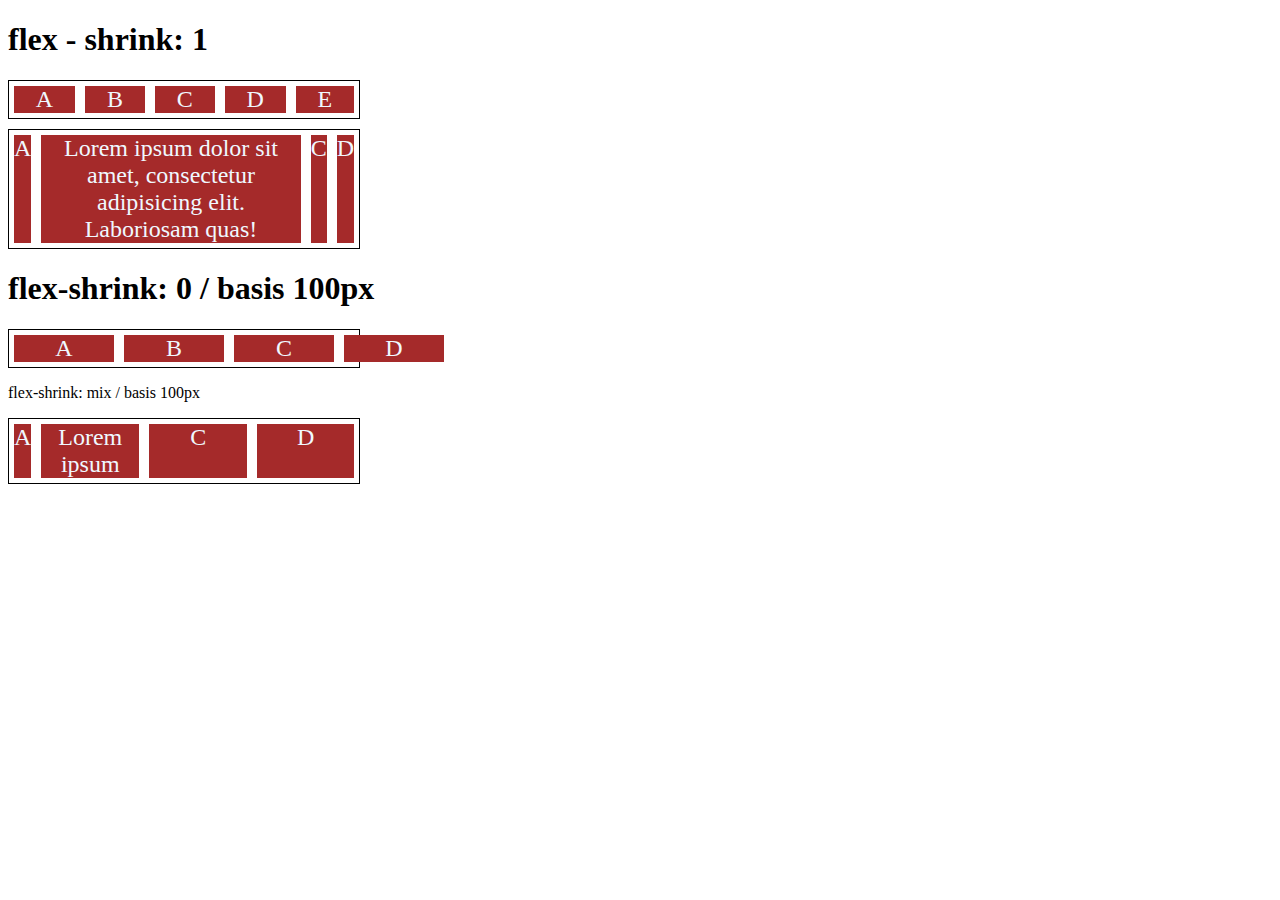
<file: Flexbox/flex10.html>
<!DOCTYPE html>
<html lang="pt-br">
<head>
    <meta charset="UTF-8">
    <meta http-equiv="X-UA-Compatible" content="IE=edge">
    <meta name="viewport" content="width=device-width, initial-scale=1.0">
    <title>Fundamentos - flex shrink</title>

    <style>
        .flex-container {
            display: flex;
            border: 1px solid black;
            max-width: 350px;
            margin-bottom: 10px;
        }

        .items {
            background-color: brown;
            margin: 5px;
            font-size: 24px;
            text-align: center;
            color: aliceblue;
        }

        .shrink {
            flex-shrink: 1;
        }

        .fg-1 {
            flex-grow: 1;
        }

        .shrink-0 {
            flex-shrink: 0;
            flex-basis: 100px;
        }

        .shrink-2 {
            flex-shrink: 2;
            flex-basis: 100px;
        }

        .shrink-3 {
            flex-shrink: 3;
            flex-basis: 100px;
        }
    </style>
</head>
<body>

    <h1>flex - shrink: 1</h1>
    <div class="flex-container">
        <div class="items shrink fg-1">A</div>
        <div class="items shrink fg-1">B</div>
        <div class="items shrink fg-1">C</div>
        <div class="items shrink fg-1">D</div>
        <div class="items shrink fg-1">E</div>
    </div>
    <div class="flex-container">
        <div class="items shrink fg-1">A</div>
        <div class="items shrink fg-1">Lorem ipsum dolor sit amet, consectetur adipisicing elit. Laboriosam quas!</div>
        <div class="items shrink fg-1">C</div>
        <div class="items shrink fg-1">D</div>
        
    </div>

    <h1>flex-shrink: 0 / basis 100px</h1>
    <div class="flex-container">
        <div class="items shrink-0 fg-1">A</div>
        <div class="items shrink-0 fg-1">B</div>
        <div class="items shrink-0 fg-1">C</div>
        <div class="items shrink-0 fg-1">D</div>
        
    </div>

    <p>flex-shrink: mix / basis 100px</p>

    <div class="flex-container">
        <div class="items shrink-1 fg-1">A</div>
        <div class="items shrink-2 fg-1">Lorem ipsum</div>
        <div class="items shrink-2 fg-1">C</div>
        <div class="items shrink-3 fg-1">D</div>
        
    </div>
</body>
</html>
</file>
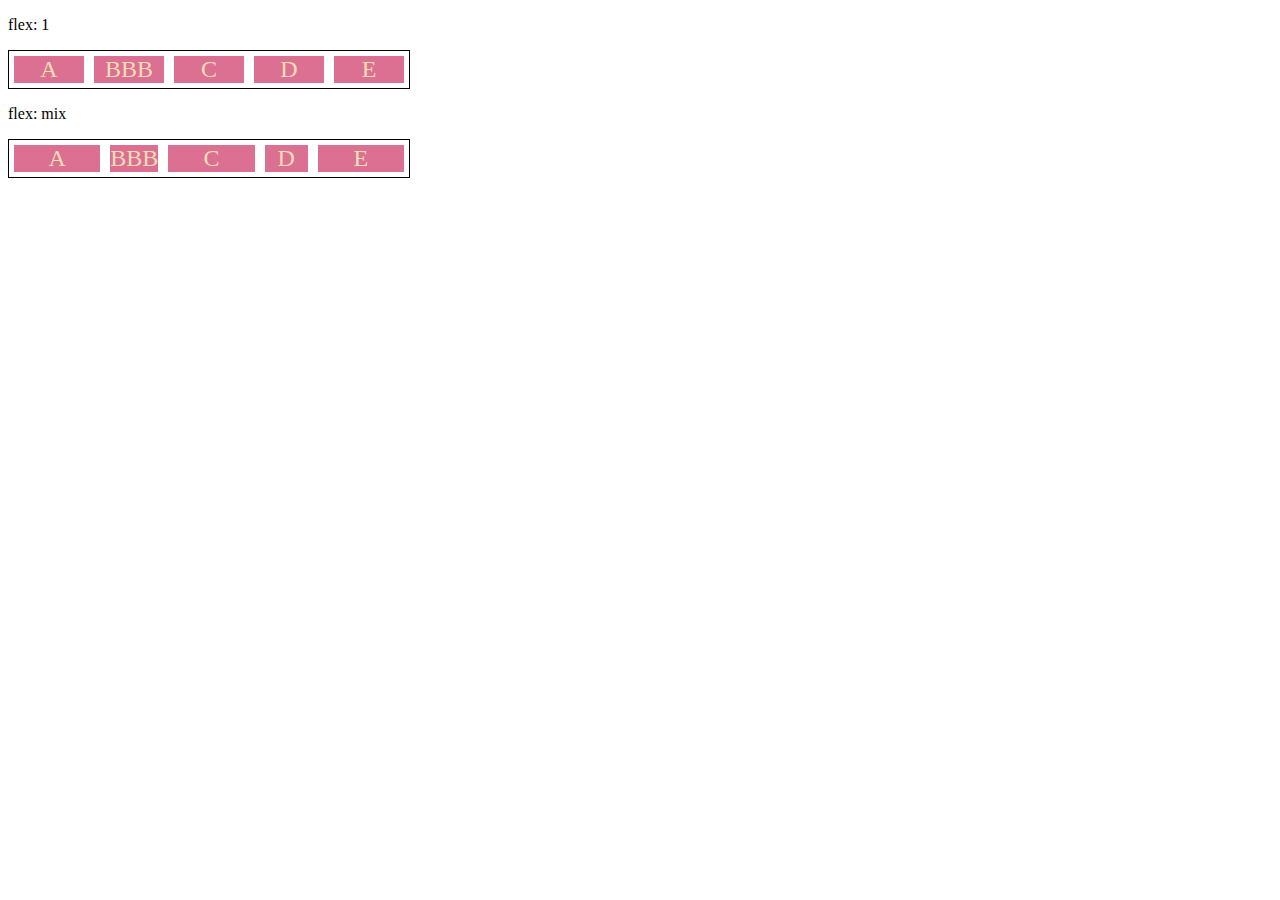
<file: Flexbox/flex11.html>
<!DOCTYPE html>
<html lang="pt-br">
<head>
    <meta charset="UTF-8">
    <meta http-equiv="X-UA-Compatible" content="IE=edge">
    <meta name="viewport" content="width=device-width, initial-scale=1.0">
    <title>Fundamentos - Flex</title>

    <style>
        .flex-container {
            display: flex;
            border: 1px solid black;
            max-width: 400px;
            
        }

        .item {
            background-color: palevioletred;
            color: wheat;
            text-align: center;
            font-size: 24px;
            margin: 5px;
        }

        .flex-1 {
            flex: 1; 
        }

        .flex-2 {
            flex: 2; 
        }
    </style>
</head>
<body>
    
    <p>flex: 1</p>
    <div class="flex-container">
        <div class="item flex-1">A</div>
        <div class="item flex-1">BBB</div>
        <div class="item flex-1">C</div>
        <div class="item flex-1">D</div>
        <div class="item flex-1">E</div>
    </div>

    <p>flex: mix</p>
    <div class="flex-container">
        <div class="item flex-2">A</div>
        <div class="item flex-1">BBB</div>
        <div class="item flex-2">C</div>
        <div class="item flex-1">D</div>
        <div class="item flex-2">E</div>
    </div>
</body>

</html>
</file>
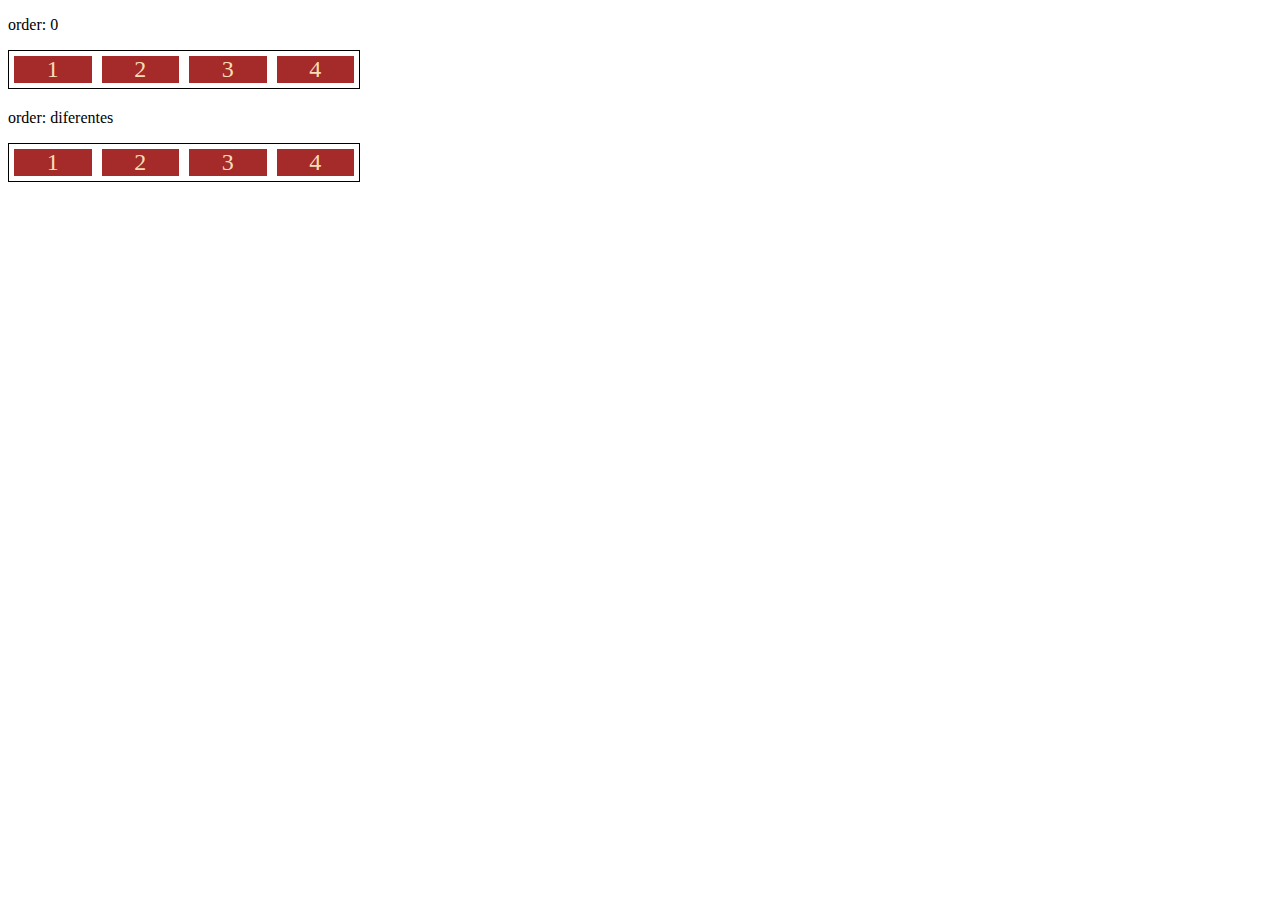
<file: Flexbox/flex12.html>
<!DOCTYPE html>
<html lang="pt-br">
<head>
    <meta charset="UTF-8">
    <meta http-equiv="X-UA-Compatible" content="IE=edge">
    <meta name="viewport" content="width=device-width, initial-scale=1.0">
    <title>Fundamentos - order</title>

    <style>
        .flex-container {
            display: flex;
            max-width: 350px;
            border: 1px solid black;
            margin-bottom: 20px;
        }

        .item {
            flex: 1;
            background: brown;
            color: wheat;
            text-align: center;
            font-size: 24px;
            margin: 5px;
            
        }

        .o1 {
            order: 1;
        }

        .o2 {
            order: 2;
        }
        
        .o3 {
            order: 3;
        }
    </style>
</head>
<body>
    <p>order: 0</p>
    <div class="flex-container">
        <div class="item">1</div>
        <div class="item">2</div>
        <div class="item">3</div>
        <div class="item">4</div>
    </div>

    <p>order: diferentes</p>
    <div class="flex-container">
        <div class="item">1</div>
        <div class="item">2</div>
        <div class="item">3</div>
        <div class="item">4</div>
    </div>
    
</body>
</html>
</file>
<file: HTML5-CSS3/style.css>
body {
    background-color: antiquewhite;
    max-width: 900px;
    margin: auto;
}

.foto {
    border-radius: 100%;
    border: 3px solid black;
    width: 100%;
}

#titulo {
    color: rgb(5, 99, 99);
    font-family: 'Franklin Gothic Medium', 'Arial Narrow', Arial, sans-serif;
    text-transform: uppercase;
    text-align: center;
}

.subtitulo {
    color: blue;
    font-family: Arial, Helvetica, sans-serif;
}

.post {
    background-color: rgba(5, 5, 126, 0.308);
    padding: 15px;
    border: 3px solid black;
    margin-bottom: 10px;
}

.titulo_post {
    color: rgb(0, 0, 0);
    text-align: center;
    text-decoration: none;
    text-decoration: double;
    margin: 0px;
    margin-bottom: 15px;
}

a {
    text-decoration: none;
    text-decoration: line-through;
}


.conteudo_post {
    margin: 0px;
    margin-bottom: 15px;

}

.lista {
    list-style-type: square;
    padding: 0px;
    padding-left: 15px;
}
</file>
<file: Flexbox/flex-projeto/style.css>
*{
    margin: 0;
    padding: 0;
    font-family: Arial, Helvetica, sans-serif;
}

ul {
    list-style: none;
    margin: 0;
    padding: 0;
}

ul li a {
    text-decoration: none;
}

div img {
    display: block;
    width: 100%;
}

.flex-container {
    display: flex;
    max-width: 992px;
    margin: auto;
    width: 100%;
    min-width: 320px;
    
}

header {
    background-color: #122a57;
    height: 100px;
    display: flex;
    align-items: center;
    color: white;
}

.list-items li a {
    color: white;
}

header .list-items {
    display: flex;
    max-width: 260px;
    width: 100%;
    justify-content: space-between;
    align-items: center;
}

header .menu {
    justify-content: space-between;
}

.apresentacao {
    height: 100vh;
    align-items: center;
    justify-content: space-between;
}

.apresentacao .texto-apresentacao {
    min-height: 200px;
    
}

.texto-apresentacao h1 {
    color: #122a57;
    font-size: 48px;
    margin-bottom: 10px;
}

.btn {
    background-color: #122a57;
    color: white;
    text-align: center;
    border-radius: 30px;
    width: 220px;
    display: block;
    text-decoration: none;
    height: 50px;
    line-height: 50px;
    margin-top: 10px;
    margin-bottom: 10px;
}

#quem-somos {
    flex-direction: row-reverse;
    align-items: center;
    justify-content: space-between;
}

#quem-somos h2 {
    font-size: 32px;
    color: #122a57;
    display: flex;
    margin-bottom: 20px;
}

#quem-somos h2::before {
    content: "";
    height: 50px;
    width: 5px;
    margin-right: 5px;
    background-color: #122a57;
    position: relative;
} 

#quem-somos p {
    margin-bottom: 10px;
    width: 90%;
}

#quem-somos img {
    min-width: 420px;
}

.container-externo {
    background-color: #122a57;
    width: 100%;
}

#servicos {
    flex-direction: column;
    padding-top: 50px;
    padding-bottom: 100px;
}

#servicos h2 {
    color: white;
    font-size: 32px;
    margin-bottom: 20px;
}

.list-servicos {
    display: flex;
    justify-content: space-between;
}

.list-servicos .item-servico {
    text-align: center;
}

.item-servico a {
    width: 220px;
    background-color: white;
    border-radius: 30px;
    height: 50px;
    text-align: center;
    margin-top: 20px;
    line-height: 50px;
    padding: 5px 10px;
    color: #122a57;
    font-size: 12px;
    text-decoration: none;
    font-weight: 700;
}

.item-servico p {
    font-weight: 700;
    font-size: 18px;
    color: white;
    margin-top: 20px;
}

.item-servico img {
    width: 80%;
    margin: auto;
    padding-top: 50px;
}

#planos {
    flex-direction: column;
    min-height: 100vh;

}

#planos h2 {
    font-size: 32px;

}

.list-plano {
    display: flex;
    align-items: flex-end;
    justify-content: space-between;
}

.item-plano {
    flex: 1;
    border: 5px solid #122a57;
    margin-right: 20px;
    padding: 10px;
    max-width: 240px;
    
}

.item-plano .btn {
    margin: auto;
    margin-bottom: 20px;
}

.item-plano h3 {
    font-size: 24px;
    display: flex;
    flex-direction: column;
    text-align: center;
    margin-top: 20px;
}

.item-plano h3::after {
    content: "";
    background-color: #122a57;
    width: 100%;
    height: 3px;
    margin-top: 20px;
    margin-bottom: 10px;
}

.item-plano ul {
    padding: 10px 20px;
    display: flex;
    flex-direction: column;
    margin-bottom: 10px;
}

.item-plano ul li {
    display: flex;
    flex-wrap: nowrap;
    align-items: center;
}

.item-plano ul li::before {
    content: "";
    width: 10px;
    height: 10px;
    background-color: #122a57;
    margin-right: 10px;
}

footer {
    background-color: #122a57;
    height: 70px;
    display: flex;
    align-items: center;
}

footer .footer {
    justify-content: space-between;
    color: white;
}

/*mobile */

@media(max-width: 992px){
    .flex-container{
        flex-direction: column;
    }

    .apresentacao {
        flex-direction: column-reverse;
    }

    .apresentacao .texto-apresentacao {
        width: 100%;
    }

    #quem-somos {
        flex-direction: column-reverse;
    }

    #quem-somos img {
        min-width: 320px;
        margin: auto;
    }

    .list-servicos {
        flex-direction: column;
    }

    .item-servico img {
        width: 50%;
        margin: auto;
    }

    .list-plano {
        flex-direction: column;
        align-items: flex-start;
        margin-bottom: 20px;
    }

    .list-plano .item-plano {
        max-width: 90%;
        margin: auto;
        width: 100%;
        margin-bottom: 20px;
    }
}
</file>
